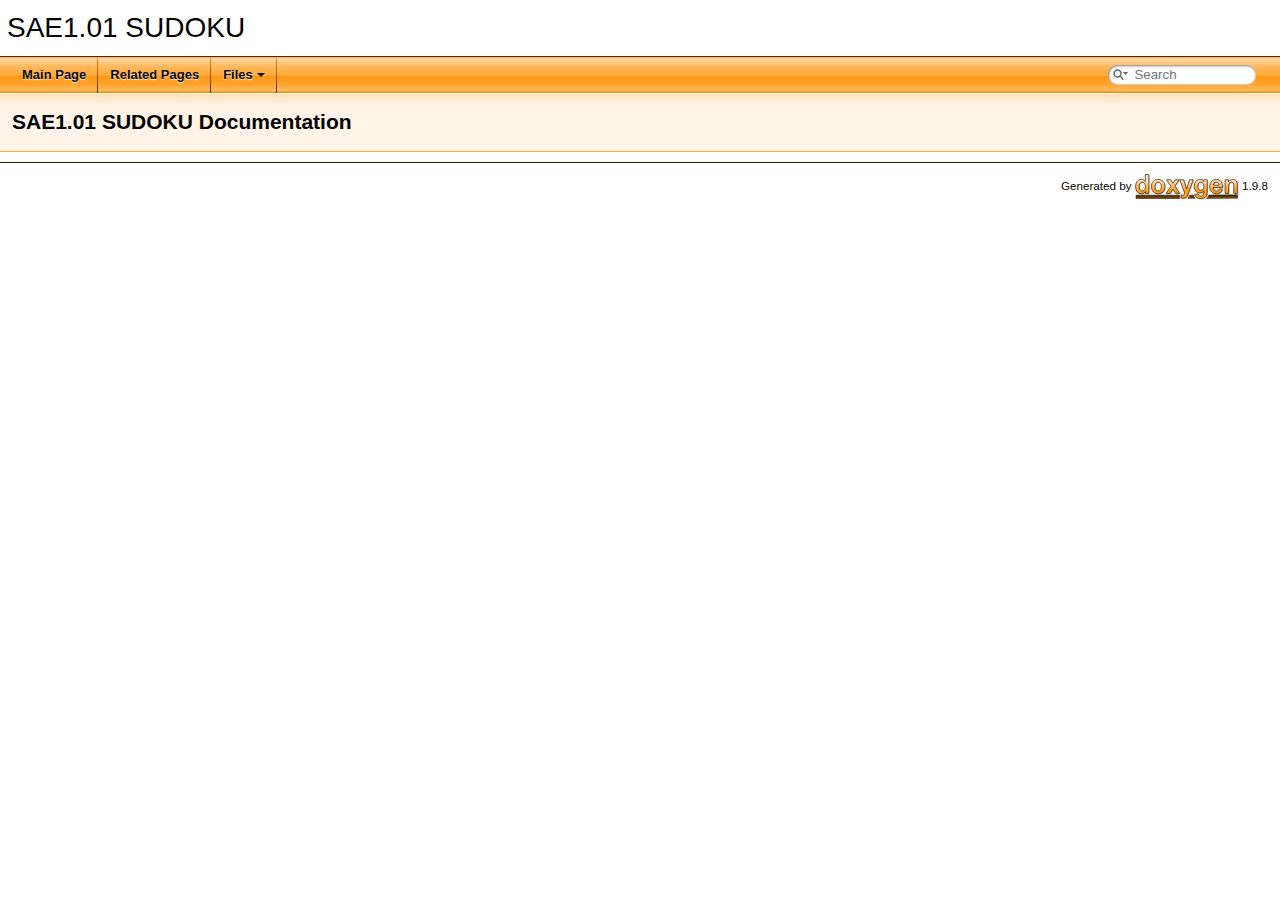
<file: documentation/html/index.html>
<!DOCTYPE html PUBLIC "-//W3C//DTD XHTML 1.0 Transitional//EN" "https://www.w3.org/TR/xhtml1/DTD/xhtml1-transitional.dtd">
<html xmlns="http://www.w3.org/1999/xhtml" lang="en-US">
<head>
<meta http-equiv="Content-Type" content="text/xhtml;charset=UTF-8"/>
<meta http-equiv="X-UA-Compatible" content="IE=11"/>
<meta name="generator" content="Doxygen 1.9.8"/>
<meta name="viewport" content="width=device-width, initial-scale=1"/>
<title>SAE1.01 SUDOKU: Main Page</title>
<link href="tabs.css" rel="stylesheet" type="text/css"/>
<script type="text/javascript" src="jquery.js"></script>
<script type="text/javascript" src="dynsections.js"></script>
<link href="search/search.css" rel="stylesheet" type="text/css"/>
<script type="text/javascript" src="search/searchdata.js"></script>
<script type="text/javascript" src="search/search.js"></script>
<link href="doxygen.css" rel="stylesheet" type="text/css" />
</head>
<body>
<div id="top"><!-- do not remove this div, it is closed by doxygen! -->
<div id="titlearea">
<table cellspacing="0" cellpadding="0">
 <tbody>
 <tr id="projectrow">
  <td id="projectalign">
   <div id="projectname">SAE1.01 SUDOKU
   </div>
  </td>
 </tr>
 </tbody>
</table>
</div>
<!-- end header part -->
<!-- Generated by Doxygen 1.9.8 -->
<script type="text/javascript">
/* @license magnet:?xt=urn:btih:d3d9a9a6595521f9666a5e94cc830dab83b65699&amp;dn=expat.txt MIT */
var searchBox = new SearchBox("searchBox", "search/",'.html');
/* @license-end */
</script>
<script type="text/javascript" src="menudata.js"></script>
<script type="text/javascript" src="menu.js"></script>
<script type="text/javascript">
/* @license magnet:?xt=urn:btih:d3d9a9a6595521f9666a5e94cc830dab83b65699&amp;dn=expat.txt MIT */
$(function() {
  initMenu('',true,false,'search.php','Search');
  $(document).ready(function() { init_search(); });
});
/* @license-end */
</script>
<div id="main-nav"></div>
</div><!-- top -->
<!-- window showing the filter options -->
<div id="MSearchSelectWindow"
     onmouseover="return searchBox.OnSearchSelectShow()"
     onmouseout="return searchBox.OnSearchSelectHide()"
     onkeydown="return searchBox.OnSearchSelectKey(event)">
</div>

<!-- iframe showing the search results (closed by default) -->
<div id="MSearchResultsWindow">
<div id="MSearchResults">
<div class="SRPage">
<div id="SRIndex">
<div id="SRResults"></div>
<div class="SRStatus" id="Loading">Loading...</div>
<div class="SRStatus" id="Searching">Searching...</div>
<div class="SRStatus" id="NoMatches">No Matches</div>
</div>
</div>
</div>
</div>

<div class="header">
  <div class="headertitle"><div class="title">SAE1.01 SUDOKU Documentation</div></div>
</div><!--header-->
<div class="contents">
</div><!-- contents -->
<!-- start footer part -->
<hr class="footer"/><address class="footer"><small>
Generated by&#160;<a href="https://www.doxygen.org/index.html"><img class="footer" src="doxygen.svg" width="104" height="31" alt="doxygen"/></a> 1.9.8
</small></address>
</body>
</html>
</file>
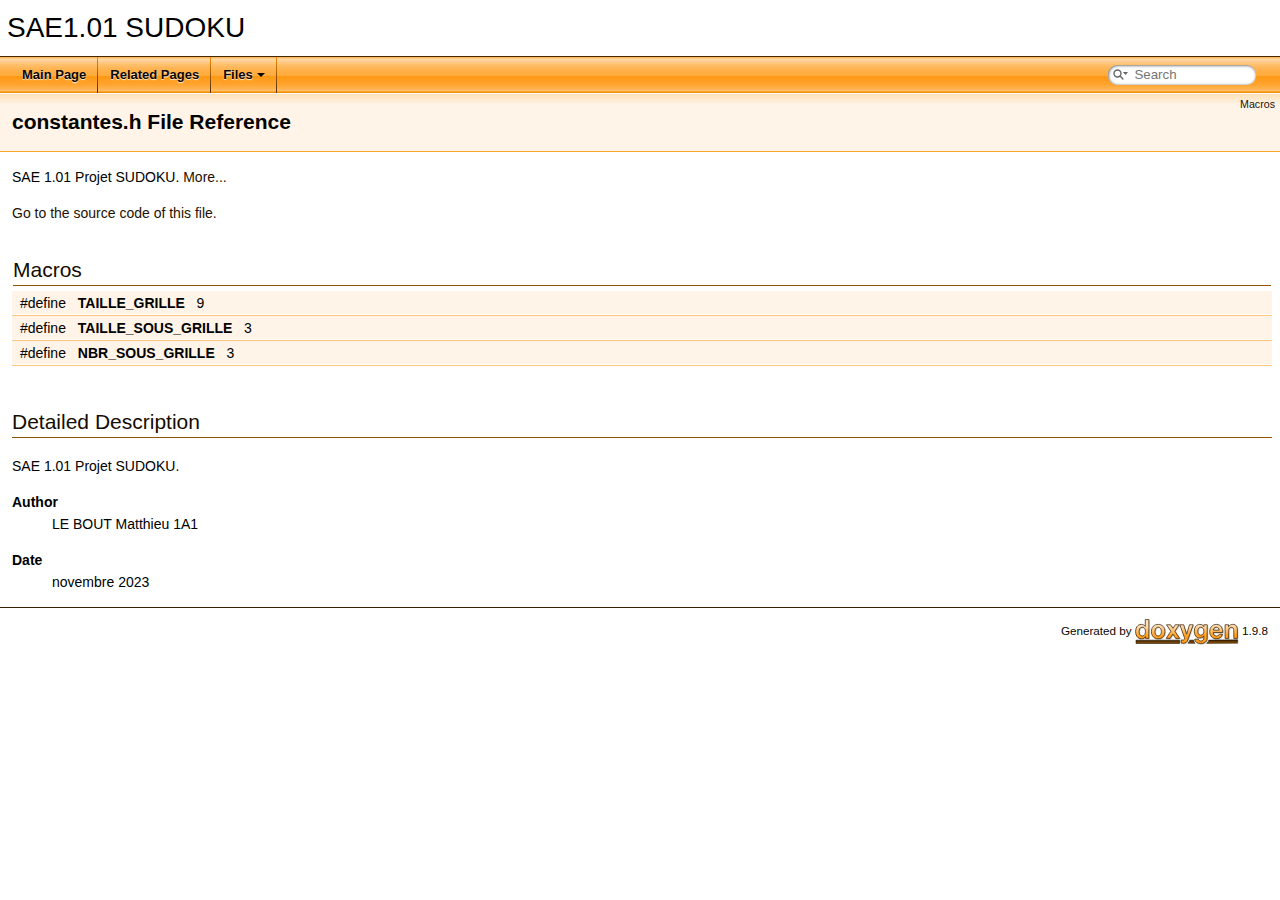
<file: documentation/html/constantes_8h.html>
<!DOCTYPE html PUBLIC "-//W3C//DTD XHTML 1.0 Transitional//EN" "https://www.w3.org/TR/xhtml1/DTD/xhtml1-transitional.dtd">
<html xmlns="http://www.w3.org/1999/xhtml" lang="en-US">
<head>
<meta http-equiv="Content-Type" content="text/xhtml;charset=UTF-8"/>
<meta http-equiv="X-UA-Compatible" content="IE=11"/>
<meta name="generator" content="Doxygen 1.9.8"/>
<meta name="viewport" content="width=device-width, initial-scale=1"/>
<title>SAE1.01 SUDOKU: constantes.h File Reference</title>
<link href="tabs.css" rel="stylesheet" type="text/css"/>
<script type="text/javascript" src="jquery.js"></script>
<script type="text/javascript" src="dynsections.js"></script>
<link href="search/search.css" rel="stylesheet" type="text/css"/>
<script type="text/javascript" src="search/searchdata.js"></script>
<script type="text/javascript" src="search/search.js"></script>
<link href="doxygen.css" rel="stylesheet" type="text/css" />
</head>
<body>
<div id="top"><!-- do not remove this div, it is closed by doxygen! -->
<div id="titlearea">
<table cellspacing="0" cellpadding="0">
 <tbody>
 <tr id="projectrow">
  <td id="projectalign">
   <div id="projectname">SAE1.01 SUDOKU
   </div>
  </td>
 </tr>
 </tbody>
</table>
</div>
<!-- end header part -->
<!-- Generated by Doxygen 1.9.8 -->
<script type="text/javascript">
/* @license magnet:?xt=urn:btih:d3d9a9a6595521f9666a5e94cc830dab83b65699&amp;dn=expat.txt MIT */
var searchBox = new SearchBox("searchBox", "search/",'.html');
/* @license-end */
</script>
<script type="text/javascript" src="menudata.js"></script>
<script type="text/javascript" src="menu.js"></script>
<script type="text/javascript">
/* @license magnet:?xt=urn:btih:d3d9a9a6595521f9666a5e94cc830dab83b65699&amp;dn=expat.txt MIT */
$(function() {
  initMenu('',true,false,'search.php','Search');
  $(document).ready(function() { init_search(); });
});
/* @license-end */
</script>
<div id="main-nav"></div>
<!-- window showing the filter options -->
<div id="MSearchSelectWindow"
     onmouseover="return searchBox.OnSearchSelectShow()"
     onmouseout="return searchBox.OnSearchSelectHide()"
     onkeydown="return searchBox.OnSearchSelectKey(event)">
</div>

<!-- iframe showing the search results (closed by default) -->
<div id="MSearchResultsWindow">
<div id="MSearchResults">
<div class="SRPage">
<div id="SRIndex">
<div id="SRResults"></div>
<div class="SRStatus" id="Loading">Loading...</div>
<div class="SRStatus" id="Searching">Searching...</div>
<div class="SRStatus" id="NoMatches">No Matches</div>
</div>
</div>
</div>
</div>

</div><!-- top -->
<div class="header">
  <div class="summary">
<a href="#define-members">Macros</a>  </div>
  <div class="headertitle"><div class="title">constantes.h File Reference</div></div>
</div><!--header-->
<div class="contents">

<p>SAE 1.01 Projet SUDOKU.  
<a href="#details">More...</a></p>

<p><a href="constantes_8h_source.html">Go to the source code of this file.</a></p>
<table class="memberdecls">
<tr class="heading"><td colspan="2"><h2 class="groupheader"><a id="define-members" name="define-members"></a>
Macros</h2></td></tr>
<tr class="memitem:aca511b64e0c8ce8587b364f625ca7ae6" id="r_aca511b64e0c8ce8587b364f625ca7ae6"><td class="memItemLeft" align="right" valign="top"><a id="aca511b64e0c8ce8587b364f625ca7ae6" name="aca511b64e0c8ce8587b364f625ca7ae6"></a>
#define&#160;</td><td class="memItemRight" valign="bottom"><b>TAILLE_GRILLE</b>&#160;&#160;&#160;9</td></tr>
<tr class="separator:aca511b64e0c8ce8587b364f625ca7ae6"><td class="memSeparator" colspan="2">&#160;</td></tr>
<tr class="memitem:af718cff133223721804162de4963b1af" id="r_af718cff133223721804162de4963b1af"><td class="memItemLeft" align="right" valign="top"><a id="af718cff133223721804162de4963b1af" name="af718cff133223721804162de4963b1af"></a>
#define&#160;</td><td class="memItemRight" valign="bottom"><b>TAILLE_SOUS_GRILLE</b>&#160;&#160;&#160;3</td></tr>
<tr class="separator:af718cff133223721804162de4963b1af"><td class="memSeparator" colspan="2">&#160;</td></tr>
<tr class="memitem:a50cde12be4a5319f77c21db60c8df145" id="r_a50cde12be4a5319f77c21db60c8df145"><td class="memItemLeft" align="right" valign="top"><a id="a50cde12be4a5319f77c21db60c8df145" name="a50cde12be4a5319f77c21db60c8df145"></a>
#define&#160;</td><td class="memItemRight" valign="bottom"><b>NBR_SOUS_GRILLE</b>&#160;&#160;&#160;3</td></tr>
<tr class="separator:a50cde12be4a5319f77c21db60c8df145"><td class="memSeparator" colspan="2">&#160;</td></tr>
</table>
<a name="details" id="details"></a><h2 class="groupheader">Detailed Description</h2>
<div class="textblock"><p>SAE 1.01 Projet SUDOKU. </p>
<dl class="section author"><dt>Author</dt><dd>LE BOUT Matthieu 1A1 </dd></dl>
<dl class="section date"><dt>Date</dt><dd>novembre 2023 </dd></dl>
</div></div><!-- contents -->
<!-- start footer part -->
<hr class="footer"/><address class="footer"><small>
Generated by&#160;<a href="https://www.doxygen.org/index.html"><img class="footer" src="doxygen.svg" width="104" height="31" alt="doxygen"/></a> 1.9.8
</small></address>
</body>
</html>
</file>
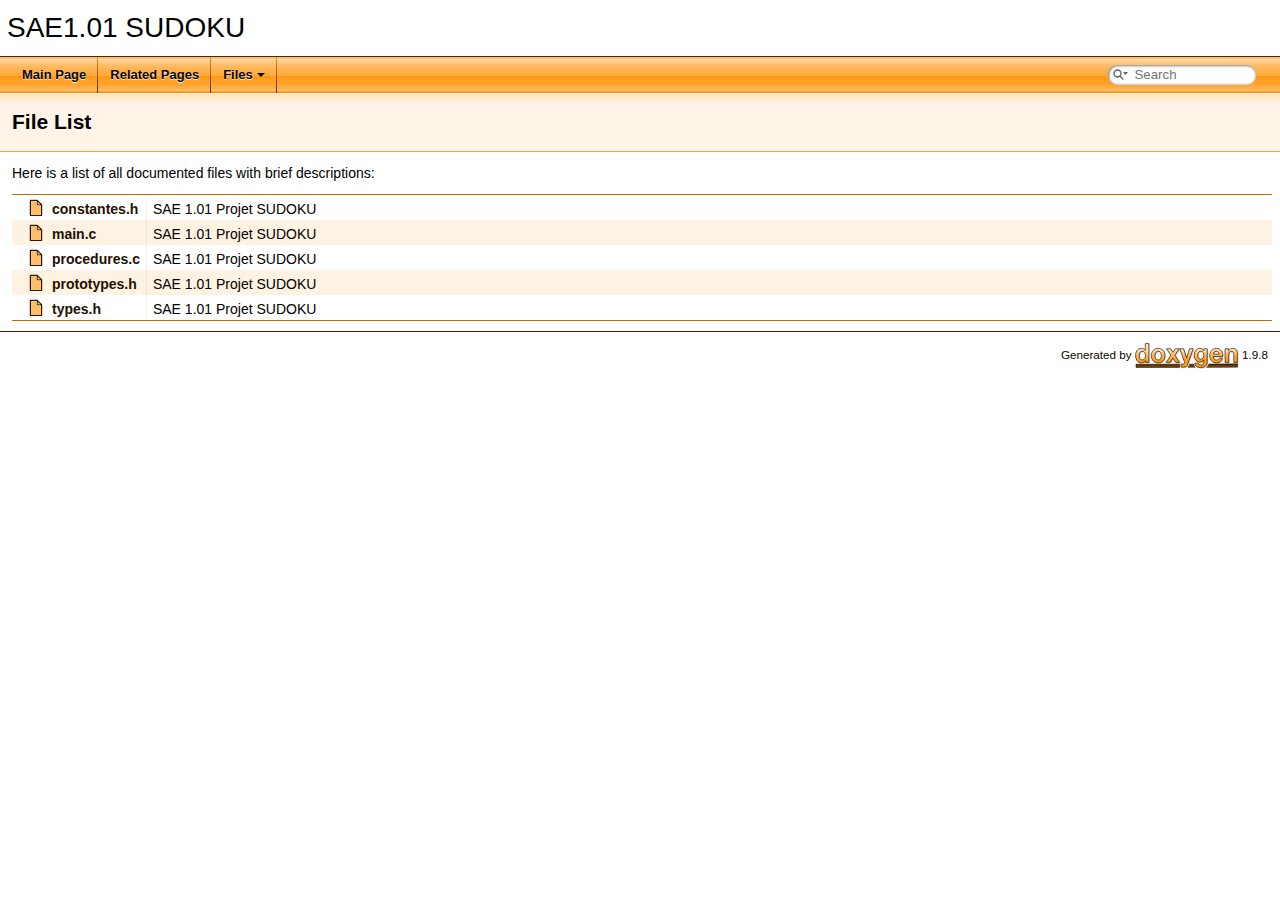
<file: documentation/html/files.html>
<!DOCTYPE html PUBLIC "-//W3C//DTD XHTML 1.0 Transitional//EN" "https://www.w3.org/TR/xhtml1/DTD/xhtml1-transitional.dtd">
<html xmlns="http://www.w3.org/1999/xhtml" lang="en-US">
<head>
<meta http-equiv="Content-Type" content="text/xhtml;charset=UTF-8"/>
<meta http-equiv="X-UA-Compatible" content="IE=11"/>
<meta name="generator" content="Doxygen 1.9.8"/>
<meta name="viewport" content="width=device-width, initial-scale=1"/>
<title>SAE1.01 SUDOKU: File List</title>
<link href="tabs.css" rel="stylesheet" type="text/css"/>
<script type="text/javascript" src="jquery.js"></script>
<script type="text/javascript" src="dynsections.js"></script>
<link href="search/search.css" rel="stylesheet" type="text/css"/>
<script type="text/javascript" src="search/searchdata.js"></script>
<script type="text/javascript" src="search/search.js"></script>
<link href="doxygen.css" rel="stylesheet" type="text/css" />
</head>
<body>
<div id="top"><!-- do not remove this div, it is closed by doxygen! -->
<div id="titlearea">
<table cellspacing="0" cellpadding="0">
 <tbody>
 <tr id="projectrow">
  <td id="projectalign">
   <div id="projectname">SAE1.01 SUDOKU
   </div>
  </td>
 </tr>
 </tbody>
</table>
</div>
<!-- end header part -->
<!-- Generated by Doxygen 1.9.8 -->
<script type="text/javascript">
/* @license magnet:?xt=urn:btih:d3d9a9a6595521f9666a5e94cc830dab83b65699&amp;dn=expat.txt MIT */
var searchBox = new SearchBox("searchBox", "search/",'.html');
/* @license-end */
</script>
<script type="text/javascript" src="menudata.js"></script>
<script type="text/javascript" src="menu.js"></script>
<script type="text/javascript">
/* @license magnet:?xt=urn:btih:d3d9a9a6595521f9666a5e94cc830dab83b65699&amp;dn=expat.txt MIT */
$(function() {
  initMenu('',true,false,'search.php','Search');
  $(document).ready(function() { init_search(); });
});
/* @license-end */
</script>
<div id="main-nav"></div>
</div><!-- top -->
<!-- window showing the filter options -->
<div id="MSearchSelectWindow"
     onmouseover="return searchBox.OnSearchSelectShow()"
     onmouseout="return searchBox.OnSearchSelectHide()"
     onkeydown="return searchBox.OnSearchSelectKey(event)">
</div>

<!-- iframe showing the search results (closed by default) -->
<div id="MSearchResultsWindow">
<div id="MSearchResults">
<div class="SRPage">
<div id="SRIndex">
<div id="SRResults"></div>
<div class="SRStatus" id="Loading">Loading...</div>
<div class="SRStatus" id="Searching">Searching...</div>
<div class="SRStatus" id="NoMatches">No Matches</div>
</div>
</div>
</div>
</div>

<div class="header">
  <div class="headertitle"><div class="title">File List</div></div>
</div><!--header-->
<div class="contents">
<div class="textblock">Here is a list of all documented files with brief descriptions:</div><div class="directory">
<table class="directory">
<tr id="row_0_" class="even"><td class="entry"><span style="width:16px;display:inline-block;">&#160;</span><a href="constantes_8h_source.html"><span class="icondoc"></span></a><a class="el" href="constantes_8h.html" target="_self">constantes.h</a></td><td class="desc">SAE 1.01 Projet SUDOKU </td></tr>
<tr id="row_1_" class="odd"><td class="entry"><span style="width:16px;display:inline-block;">&#160;</span><span class="icondoc"></span><a class="el" href="main_8c.html" target="_self">main.c</a></td><td class="desc">SAE 1.01 Projet SUDOKU </td></tr>
<tr id="row_2_" class="even"><td class="entry"><span style="width:16px;display:inline-block;">&#160;</span><span class="icondoc"></span><a class="el" href="procedures_8c.html" target="_self">procedures.c</a></td><td class="desc">SAE 1.01 Projet SUDOKU </td></tr>
<tr id="row_3_" class="odd"><td class="entry"><span style="width:16px;display:inline-block;">&#160;</span><a href="prototypes_8h_source.html"><span class="icondoc"></span></a><a class="el" href="prototypes_8h.html" target="_self">prototypes.h</a></td><td class="desc">SAE 1.01 Projet SUDOKU </td></tr>
<tr id="row_4_" class="even"><td class="entry"><span style="width:16px;display:inline-block;">&#160;</span><a href="types_8h_source.html"><span class="icondoc"></span></a><a class="el" href="types_8h.html" target="_self">types.h</a></td><td class="desc">SAE 1.01 Projet SUDOKU </td></tr>
</table>
</div><!-- directory -->
</div><!-- contents -->
<!-- start footer part -->
<hr class="footer"/><address class="footer"><small>
Generated by&#160;<a href="https://www.doxygen.org/index.html"><img class="footer" src="doxygen.svg" width="104" height="31" alt="doxygen"/></a> 1.9.8
</small></address>
</body>
</html>
</file>
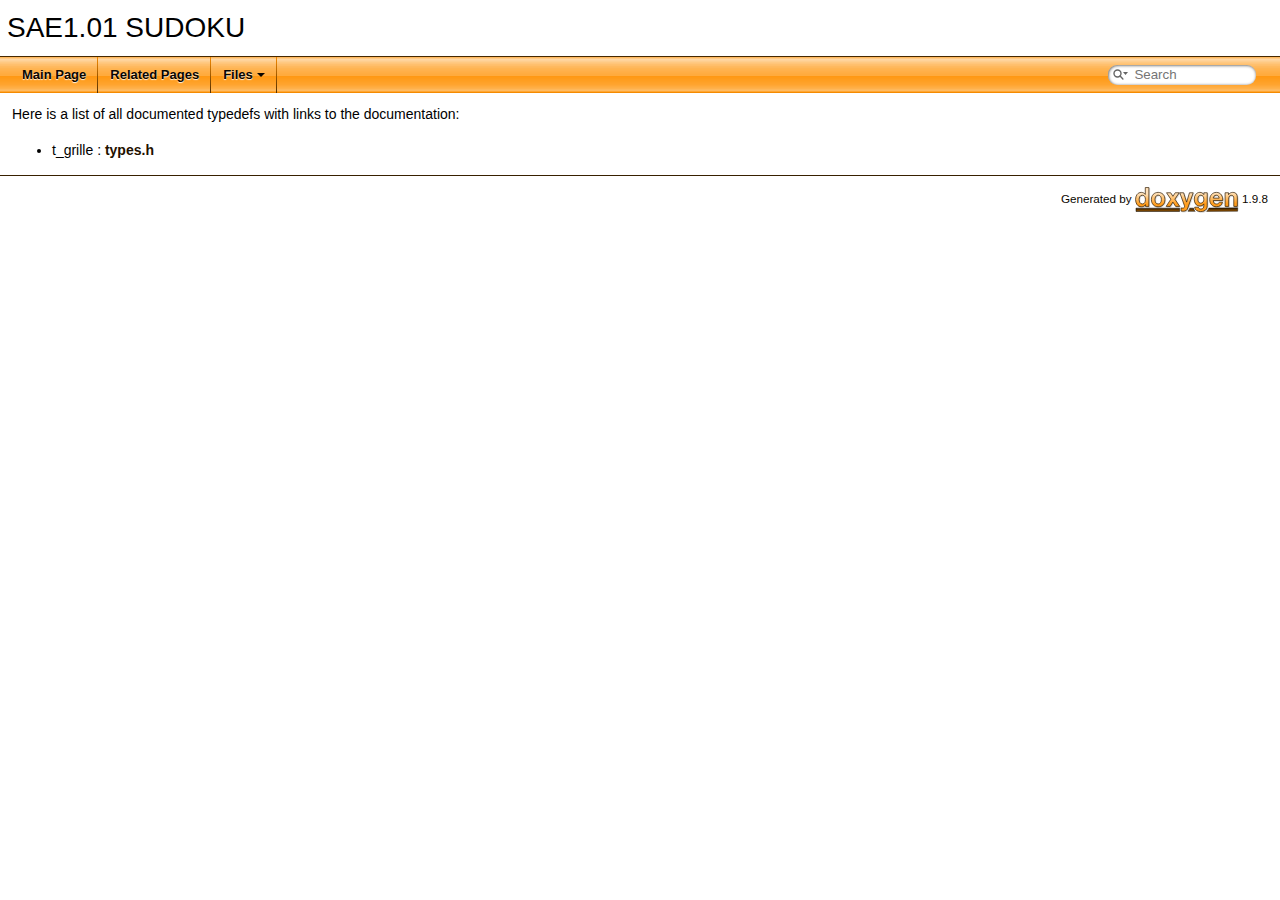
<file: documentation/html/globals_type.html>
<!DOCTYPE html PUBLIC "-//W3C//DTD XHTML 1.0 Transitional//EN" "https://www.w3.org/TR/xhtml1/DTD/xhtml1-transitional.dtd">
<html xmlns="http://www.w3.org/1999/xhtml" lang="en-US">
<head>
<meta http-equiv="Content-Type" content="text/xhtml;charset=UTF-8"/>
<meta http-equiv="X-UA-Compatible" content="IE=11"/>
<meta name="generator" content="Doxygen 1.9.8"/>
<meta name="viewport" content="width=device-width, initial-scale=1"/>
<title>SAE1.01 SUDOKU: Globals</title>
<link href="tabs.css" rel="stylesheet" type="text/css"/>
<script type="text/javascript" src="jquery.js"></script>
<script type="text/javascript" src="dynsections.js"></script>
<link href="search/search.css" rel="stylesheet" type="text/css"/>
<script type="text/javascript" src="search/searchdata.js"></script>
<script type="text/javascript" src="search/search.js"></script>
<link href="doxygen.css" rel="stylesheet" type="text/css" />
</head>
<body>
<div id="top"><!-- do not remove this div, it is closed by doxygen! -->
<div id="titlearea">
<table cellspacing="0" cellpadding="0">
 <tbody>
 <tr id="projectrow">
  <td id="projectalign">
   <div id="projectname">SAE1.01 SUDOKU
   </div>
  </td>
 </tr>
 </tbody>
</table>
</div>
<!-- end header part -->
<!-- Generated by Doxygen 1.9.8 -->
<script type="text/javascript">
/* @license magnet:?xt=urn:btih:d3d9a9a6595521f9666a5e94cc830dab83b65699&amp;dn=expat.txt MIT */
var searchBox = new SearchBox("searchBox", "search/",'.html');
/* @license-end */
</script>
<script type="text/javascript" src="menudata.js"></script>
<script type="text/javascript" src="menu.js"></script>
<script type="text/javascript">
/* @license magnet:?xt=urn:btih:d3d9a9a6595521f9666a5e94cc830dab83b65699&amp;dn=expat.txt MIT */
$(function() {
  initMenu('',true,false,'search.php','Search');
  $(document).ready(function() { init_search(); });
});
/* @license-end */
</script>
<div id="main-nav"></div>
</div><!-- top -->
<!-- window showing the filter options -->
<div id="MSearchSelectWindow"
     onmouseover="return searchBox.OnSearchSelectShow()"
     onmouseout="return searchBox.OnSearchSelectHide()"
     onkeydown="return searchBox.OnSearchSelectKey(event)">
</div>

<!-- iframe showing the search results (closed by default) -->
<div id="MSearchResultsWindow">
<div id="MSearchResults">
<div class="SRPage">
<div id="SRIndex">
<div id="SRResults"></div>
<div class="SRStatus" id="Loading">Loading...</div>
<div class="SRStatus" id="Searching">Searching...</div>
<div class="SRStatus" id="NoMatches">No Matches</div>
</div>
</div>
</div>
</div>

<div class="contents">
<div class="textblock">Here is a list of all documented typedefs with links to the documentation:</div><ul>
<li>t_grille&#160;:&#160;<a class="el" href="types_8h.html#add1a4992c30ce0cebedbe96d8a35194e">types.h</a></li>
</ul>
</div><!-- contents -->
<!-- start footer part -->
<hr class="footer"/><address class="footer"><small>
Generated by&#160;<a href="https://www.doxygen.org/index.html"><img class="footer" src="doxygen.svg" width="104" height="31" alt="doxygen"/></a> 1.9.8
</small></address>
</body>
</html>
</file>
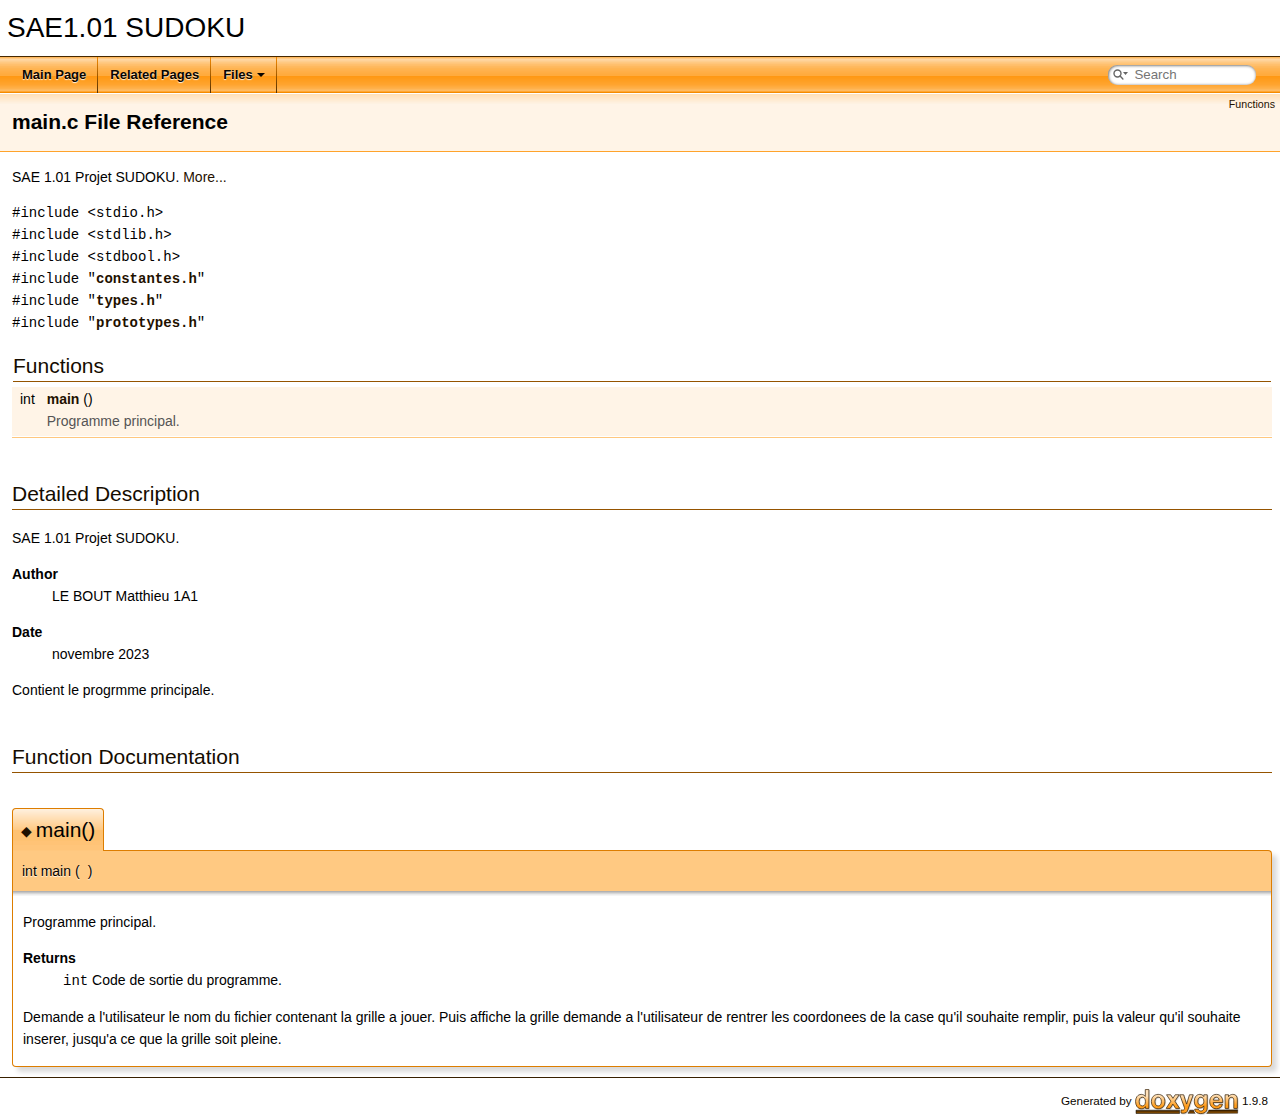
<file: documentation/html/main_8c.html>
<!DOCTYPE html PUBLIC "-//W3C//DTD XHTML 1.0 Transitional//EN" "https://www.w3.org/TR/xhtml1/DTD/xhtml1-transitional.dtd">
<html xmlns="http://www.w3.org/1999/xhtml" lang="en-US">
<head>
<meta http-equiv="Content-Type" content="text/xhtml;charset=UTF-8"/>
<meta http-equiv="X-UA-Compatible" content="IE=11"/>
<meta name="generator" content="Doxygen 1.9.8"/>
<meta name="viewport" content="width=device-width, initial-scale=1"/>
<title>SAE1.01 SUDOKU: main.c File Reference</title>
<link href="tabs.css" rel="stylesheet" type="text/css"/>
<script type="text/javascript" src="jquery.js"></script>
<script type="text/javascript" src="dynsections.js"></script>
<link href="search/search.css" rel="stylesheet" type="text/css"/>
<script type="text/javascript" src="search/searchdata.js"></script>
<script type="text/javascript" src="search/search.js"></script>
<link href="doxygen.css" rel="stylesheet" type="text/css" />
</head>
<body>
<div id="top"><!-- do not remove this div, it is closed by doxygen! -->
<div id="titlearea">
<table cellspacing="0" cellpadding="0">
 <tbody>
 <tr id="projectrow">
  <td id="projectalign">
   <div id="projectname">SAE1.01 SUDOKU
   </div>
  </td>
 </tr>
 </tbody>
</table>
</div>
<!-- end header part -->
<!-- Generated by Doxygen 1.9.8 -->
<script type="text/javascript">
/* @license magnet:?xt=urn:btih:d3d9a9a6595521f9666a5e94cc830dab83b65699&amp;dn=expat.txt MIT */
var searchBox = new SearchBox("searchBox", "search/",'.html');
/* @license-end */
</script>
<script type="text/javascript" src="menudata.js"></script>
<script type="text/javascript" src="menu.js"></script>
<script type="text/javascript">
/* @license magnet:?xt=urn:btih:d3d9a9a6595521f9666a5e94cc830dab83b65699&amp;dn=expat.txt MIT */
$(function() {
  initMenu('',true,false,'search.php','Search');
  $(document).ready(function() { init_search(); });
});
/* @license-end */
</script>
<div id="main-nav"></div>
<!-- window showing the filter options -->
<div id="MSearchSelectWindow"
     onmouseover="return searchBox.OnSearchSelectShow()"
     onmouseout="return searchBox.OnSearchSelectHide()"
     onkeydown="return searchBox.OnSearchSelectKey(event)">
</div>

<!-- iframe showing the search results (closed by default) -->
<div id="MSearchResultsWindow">
<div id="MSearchResults">
<div class="SRPage">
<div id="SRIndex">
<div id="SRResults"></div>
<div class="SRStatus" id="Loading">Loading...</div>
<div class="SRStatus" id="Searching">Searching...</div>
<div class="SRStatus" id="NoMatches">No Matches</div>
</div>
</div>
</div>
</div>

</div><!-- top -->
<div class="header">
  <div class="summary">
<a href="#func-members">Functions</a>  </div>
  <div class="headertitle"><div class="title">main.c File Reference</div></div>
</div><!--header-->
<div class="contents">

<p>SAE 1.01 Projet SUDOKU.  
<a href="#details">More...</a></p>
<div class="textblock"><code>#include &lt;stdio.h&gt;</code><br />
<code>#include &lt;stdlib.h&gt;</code><br />
<code>#include &lt;stdbool.h&gt;</code><br />
<code>#include &quot;<a class="el" href="constantes_8h_source.html">constantes.h</a>&quot;</code><br />
<code>#include &quot;<a class="el" href="types_8h_source.html">types.h</a>&quot;</code><br />
<code>#include &quot;<a class="el" href="prototypes_8h_source.html">prototypes.h</a>&quot;</code><br />
</div><table class="memberdecls">
<tr class="heading"><td colspan="2"><h2 class="groupheader"><a id="func-members" name="func-members"></a>
Functions</h2></td></tr>
<tr class="memitem:ae66f6b31b5ad750f1fe042a706a4e3d4" id="r_ae66f6b31b5ad750f1fe042a706a4e3d4"><td class="memItemLeft" align="right" valign="top">int&#160;</td><td class="memItemRight" valign="bottom"><a class="el" href="main_8c.html#ae66f6b31b5ad750f1fe042a706a4e3d4">main</a> ()</td></tr>
<tr class="memdesc:ae66f6b31b5ad750f1fe042a706a4e3d4"><td class="mdescLeft">&#160;</td><td class="mdescRight">Programme principal.  <br /></td></tr>
<tr class="separator:ae66f6b31b5ad750f1fe042a706a4e3d4"><td class="memSeparator" colspan="2">&#160;</td></tr>
</table>
<a name="details" id="details"></a><h2 class="groupheader">Detailed Description</h2>
<div class="textblock"><p>SAE 1.01 Projet SUDOKU. </p>
<dl class="section author"><dt>Author</dt><dd>LE BOUT Matthieu 1A1 </dd></dl>
<dl class="section date"><dt>Date</dt><dd>novembre 2023</dd></dl>
<p>Contient le progrmme principale. </p>
</div><h2 class="groupheader">Function Documentation</h2>
<a id="ae66f6b31b5ad750f1fe042a706a4e3d4" name="ae66f6b31b5ad750f1fe042a706a4e3d4"></a>
<h2 class="memtitle"><span class="permalink"><a href="#ae66f6b31b5ad750f1fe042a706a4e3d4">&#9670;&#160;</a></span>main()</h2>

<div class="memitem">
<div class="memproto">
      <table class="memname">
        <tr>
          <td class="memname">int main </td>
          <td>(</td>
          <td class="paramname"></td><td>)</td>
          <td></td>
        </tr>
      </table>
</div><div class="memdoc">

<p>Programme principal. </p>
<dl class="section return"><dt>Returns</dt><dd><code>int</code> Code de sortie du programme.</dd></dl>
<p>Demande a l'utilisateur le nom du fichier contenant la grille a jouer. Puis affiche la grille demande a l'utilisateur de rentrer les coordonees de la case qu'il souhaite remplir, puis la valeur qu'il souhaite inserer, jusqu'a ce que la grille soit pleine. </p>

</div>
</div>
</div><!-- contents -->
<!-- start footer part -->
<hr class="footer"/><address class="footer"><small>
Generated by&#160;<a href="https://www.doxygen.org/index.html"><img class="footer" src="doxygen.svg" width="104" height="31" alt="doxygen"/></a> 1.9.8
</small></address>
</body>
</html>
</file>
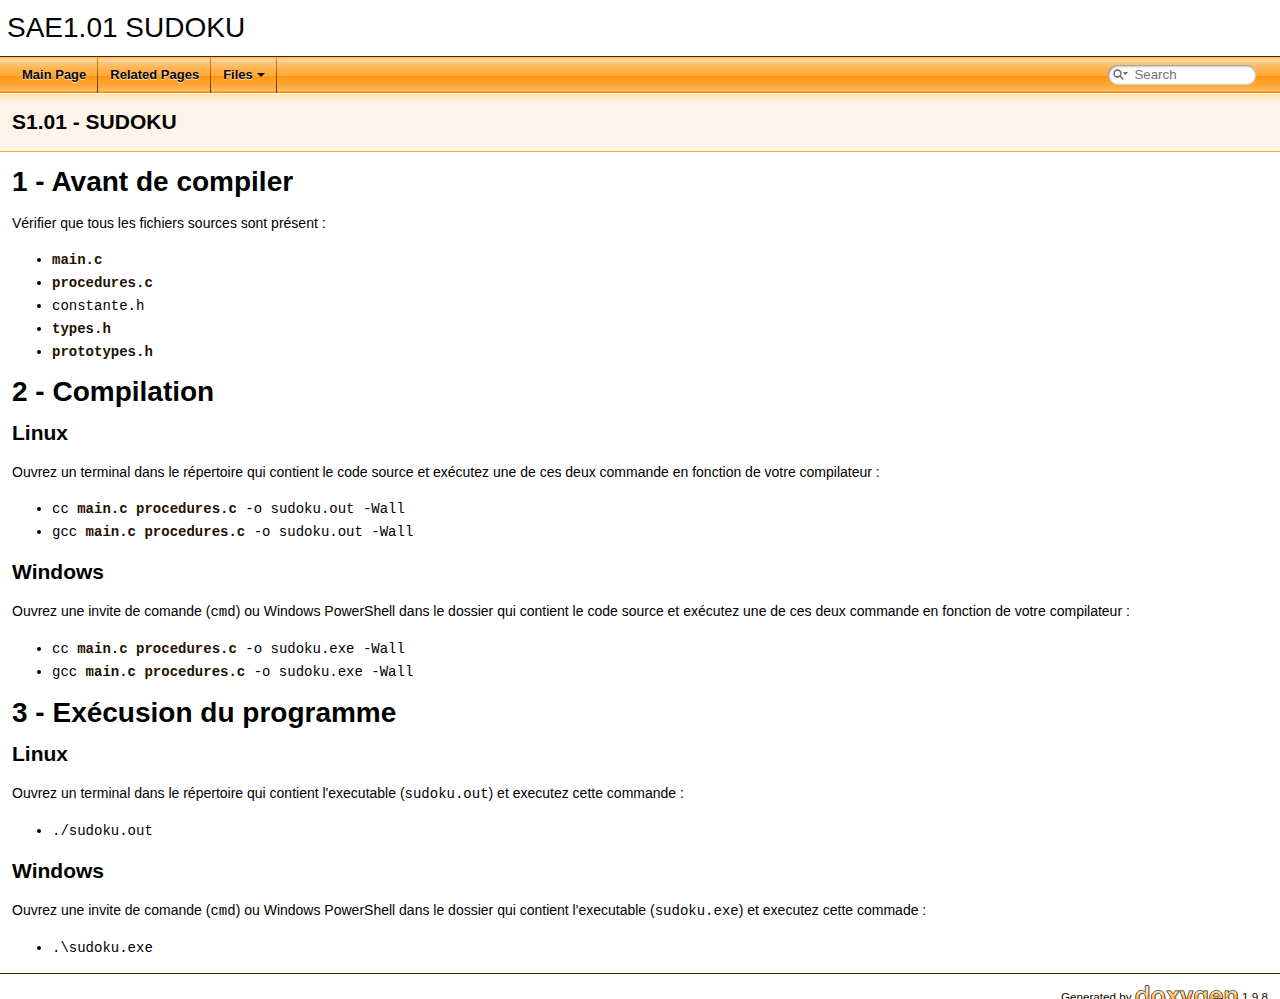
<file: documentation/html/md__r_e_a_d_m_e.html>
<!DOCTYPE html PUBLIC "-//W3C//DTD XHTML 1.0 Transitional//EN" "https://www.w3.org/TR/xhtml1/DTD/xhtml1-transitional.dtd">
<html xmlns="http://www.w3.org/1999/xhtml" lang="en-US">
<head>
<meta http-equiv="Content-Type" content="text/xhtml;charset=UTF-8"/>
<meta http-equiv="X-UA-Compatible" content="IE=11"/>
<meta name="generator" content="Doxygen 1.9.8"/>
<meta name="viewport" content="width=device-width, initial-scale=1"/>
<title>SAE1.01 SUDOKU: S1.01 - SUDOKU</title>
<link href="tabs.css" rel="stylesheet" type="text/css"/>
<script type="text/javascript" src="jquery.js"></script>
<script type="text/javascript" src="dynsections.js"></script>
<link href="search/search.css" rel="stylesheet" type="text/css"/>
<script type="text/javascript" src="search/searchdata.js"></script>
<script type="text/javascript" src="search/search.js"></script>
<link href="doxygen.css" rel="stylesheet" type="text/css" />
</head>
<body>
<div id="top"><!-- do not remove this div, it is closed by doxygen! -->
<div id="titlearea">
<table cellspacing="0" cellpadding="0">
 <tbody>
 <tr id="projectrow">
  <td id="projectalign">
   <div id="projectname">SAE1.01 SUDOKU
   </div>
  </td>
 </tr>
 </tbody>
</table>
</div>
<!-- end header part -->
<!-- Generated by Doxygen 1.9.8 -->
<script type="text/javascript">
/* @license magnet:?xt=urn:btih:d3d9a9a6595521f9666a5e94cc830dab83b65699&amp;dn=expat.txt MIT */
var searchBox = new SearchBox("searchBox", "search/",'.html');
/* @license-end */
</script>
<script type="text/javascript" src="menudata.js"></script>
<script type="text/javascript" src="menu.js"></script>
<script type="text/javascript">
/* @license magnet:?xt=urn:btih:d3d9a9a6595521f9666a5e94cc830dab83b65699&amp;dn=expat.txt MIT */
$(function() {
  initMenu('',true,false,'search.php','Search');
  $(document).ready(function() { init_search(); });
});
/* @license-end */
</script>
<div id="main-nav"></div>
<!-- window showing the filter options -->
<div id="MSearchSelectWindow"
     onmouseover="return searchBox.OnSearchSelectShow()"
     onmouseout="return searchBox.OnSearchSelectHide()"
     onkeydown="return searchBox.OnSearchSelectKey(event)">
</div>

<!-- iframe showing the search results (closed by default) -->
<div id="MSearchResultsWindow">
<div id="MSearchResults">
<div class="SRPage">
<div id="SRIndex">
<div id="SRResults"></div>
<div class="SRStatus" id="Loading">Loading...</div>
<div class="SRStatus" id="Searching">Searching...</div>
<div class="SRStatus" id="NoMatches">No Matches</div>
</div>
</div>
</div>
</div>

</div><!-- top -->
<div><div class="header">
  <div class="headertitle"><div class="title">S1.01 - SUDOKU</div></div>
</div><!--header-->
<div class="contents">
<div class="textblock"><p><a class="anchor" id="autotoc_md0"></a> </p>
<h1><a class="anchor" id="autotoc_md1"></a>
1 - Avant de compiler</h1>
<p>Vérifier que tous les fichiers sources sont présent :</p><ul>
<li><code><a class="el" href="main_8c.html" title="SAE 1.01 Projet SUDOKU.">main.c</a></code></li>
<li><code><a class="el" href="procedures_8c.html" title="SAE 1.01 Projet SUDOKU.">procedures.c</a></code></li>
<li><code>constante.h</code></li>
<li><code><a class="el" href="types_8h.html" title="SAE 1.01 Projet SUDOKU.">types.h</a></code></li>
<li><code><a class="el" href="prototypes_8h.html" title="SAE 1.01 Projet SUDOKU.">prototypes.h</a></code></li>
</ul>
<h1><a class="anchor" id="autotoc_md2"></a>
2 - Compilation</h1>
<h2><a class="anchor" id="autotoc_md3"></a>
Linux</h2>
<p>Ouvrez un terminal dans le répertoire qui contient le code source et exécutez une de ces deux commande en fonction de votre compilateur :</p><ul>
<li><code>cc <a class="el" href="main_8c.html" title="SAE 1.01 Projet SUDOKU.">main.c</a> <a class="el" href="procedures_8c.html" title="SAE 1.01 Projet SUDOKU.">procedures.c</a> -o sudoku.out -Wall</code></li>
<li><code>gcc <a class="el" href="main_8c.html" title="SAE 1.01 Projet SUDOKU.">main.c</a> <a class="el" href="procedures_8c.html" title="SAE 1.01 Projet SUDOKU.">procedures.c</a> -o sudoku.out -Wall</code></li>
</ul>
<h2><a class="anchor" id="autotoc_md4"></a>
Windows</h2>
<p>Ouvrez une invite de comande (<code>cmd</code>) ou Windows PowerShell dans le dossier qui contient le code source et exécutez une de ces deux commande en fonction de votre compilateur :</p><ul>
<li><code>cc <a class="el" href="main_8c.html" title="SAE 1.01 Projet SUDOKU.">main.c</a> <a class="el" href="procedures_8c.html" title="SAE 1.01 Projet SUDOKU.">procedures.c</a> -o sudoku.exe -Wall</code></li>
<li><code>gcc <a class="el" href="main_8c.html" title="SAE 1.01 Projet SUDOKU.">main.c</a> <a class="el" href="procedures_8c.html" title="SAE 1.01 Projet SUDOKU.">procedures.c</a> -o sudoku.exe -Wall</code></li>
</ul>
<h1><a class="anchor" id="autotoc_md5"></a>
3 - Exécusion du programme</h1>
<h2><a class="anchor" id="autotoc_md6"></a>
Linux</h2>
<p>Ouvrez un terminal dans le répertoire qui contient l'executable (<code>sudoku.out</code>) et executez cette commande :</p><ul>
<li><code>./sudoku.out</code></li>
</ul>
<h2><a class="anchor" id="autotoc_md7"></a>
Windows</h2>
<p>Ouvrez une invite de comande (<code>cmd</code>) ou Windows PowerShell dans le dossier qui contient l'executable (<code>sudoku.exe</code>) et executez cette commade :</p><ul>
<li><code>.\sudoku.exe</code> </li>
</ul>
</div></div><!-- contents -->
</div><!-- PageDoc -->
<!-- start footer part -->
<hr class="footer"/><address class="footer"><small>
Generated by&#160;<a href="https://www.doxygen.org/index.html"><img class="footer" src="doxygen.svg" width="104" height="31" alt="doxygen"/></a> 1.9.8
</small></address>
</body>
</html>
</file>
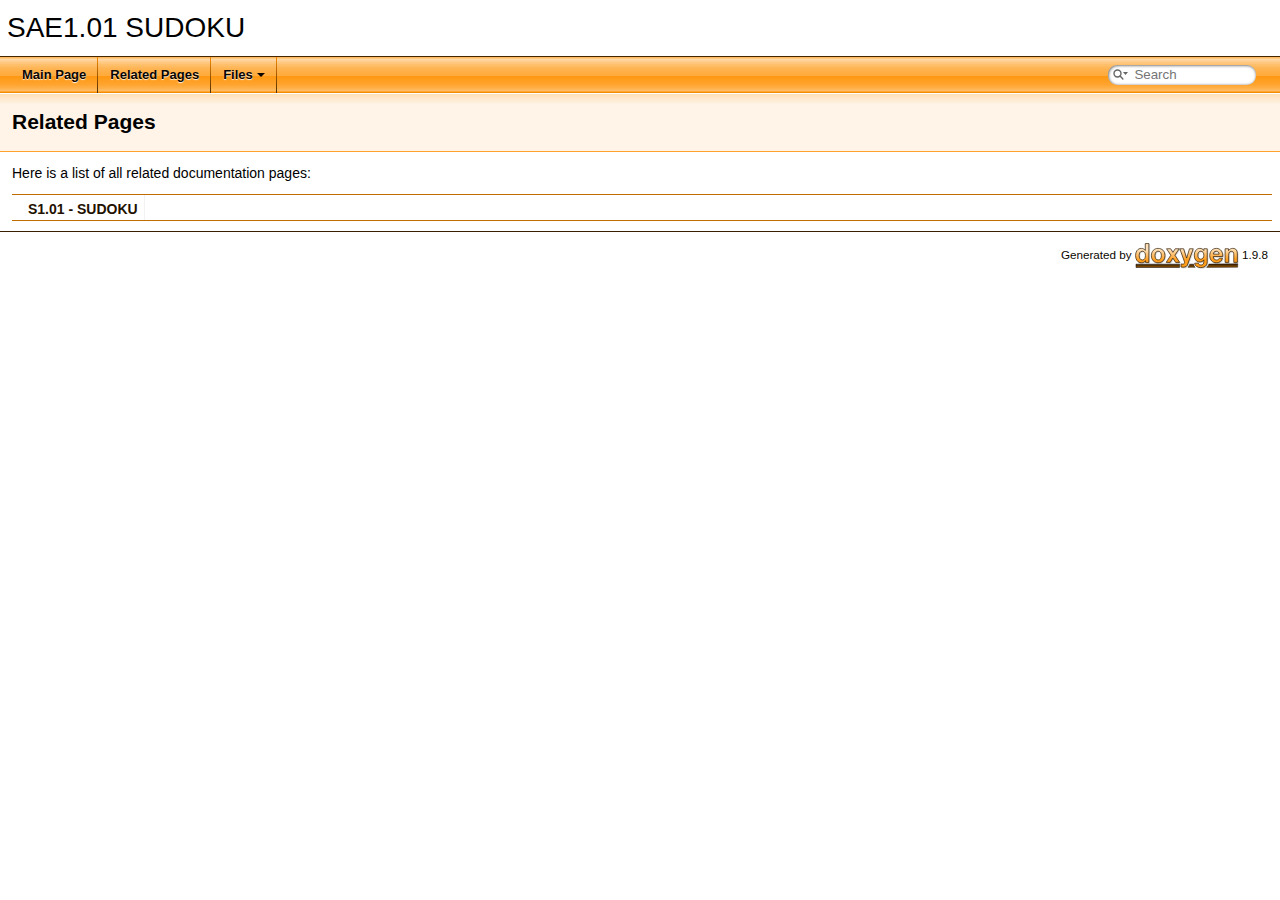
<file: documentation/html/pages.html>
<!DOCTYPE html PUBLIC "-//W3C//DTD XHTML 1.0 Transitional//EN" "https://www.w3.org/TR/xhtml1/DTD/xhtml1-transitional.dtd">
<html xmlns="http://www.w3.org/1999/xhtml" lang="en-US">
<head>
<meta http-equiv="Content-Type" content="text/xhtml;charset=UTF-8"/>
<meta http-equiv="X-UA-Compatible" content="IE=11"/>
<meta name="generator" content="Doxygen 1.9.8"/>
<meta name="viewport" content="width=device-width, initial-scale=1"/>
<title>SAE1.01 SUDOKU: Related Pages</title>
<link href="tabs.css" rel="stylesheet" type="text/css"/>
<script type="text/javascript" src="jquery.js"></script>
<script type="text/javascript" src="dynsections.js"></script>
<link href="search/search.css" rel="stylesheet" type="text/css"/>
<script type="text/javascript" src="search/searchdata.js"></script>
<script type="text/javascript" src="search/search.js"></script>
<link href="doxygen.css" rel="stylesheet" type="text/css" />
</head>
<body>
<div id="top"><!-- do not remove this div, it is closed by doxygen! -->
<div id="titlearea">
<table cellspacing="0" cellpadding="0">
 <tbody>
 <tr id="projectrow">
  <td id="projectalign">
   <div id="projectname">SAE1.01 SUDOKU
   </div>
  </td>
 </tr>
 </tbody>
</table>
</div>
<!-- end header part -->
<!-- Generated by Doxygen 1.9.8 -->
<script type="text/javascript">
/* @license magnet:?xt=urn:btih:d3d9a9a6595521f9666a5e94cc830dab83b65699&amp;dn=expat.txt MIT */
var searchBox = new SearchBox("searchBox", "search/",'.html');
/* @license-end */
</script>
<script type="text/javascript" src="menudata.js"></script>
<script type="text/javascript" src="menu.js"></script>
<script type="text/javascript">
/* @license magnet:?xt=urn:btih:d3d9a9a6595521f9666a5e94cc830dab83b65699&amp;dn=expat.txt MIT */
$(function() {
  initMenu('',true,false,'search.php','Search');
  $(document).ready(function() { init_search(); });
});
/* @license-end */
</script>
<div id="main-nav"></div>
</div><!-- top -->
<!-- window showing the filter options -->
<div id="MSearchSelectWindow"
     onmouseover="return searchBox.OnSearchSelectShow()"
     onmouseout="return searchBox.OnSearchSelectHide()"
     onkeydown="return searchBox.OnSearchSelectKey(event)">
</div>

<!-- iframe showing the search results (closed by default) -->
<div id="MSearchResultsWindow">
<div id="MSearchResults">
<div class="SRPage">
<div id="SRIndex">
<div id="SRResults"></div>
<div class="SRStatus" id="Loading">Loading...</div>
<div class="SRStatus" id="Searching">Searching...</div>
<div class="SRStatus" id="NoMatches">No Matches</div>
</div>
</div>
</div>
</div>

<div class="header">
  <div class="headertitle"><div class="title">Related Pages</div></div>
</div><!--header-->
<div class="contents">
<div class="textblock">Here is a list of all related documentation pages:</div><div class="directory">
<table class="directory">
<tr id="row_0_" class="even"><td class="entry"><span style="width:16px;display:inline-block;">&#160;</span><a class="el" href="md__r_e_a_d_m_e.html" target="_self">S1.01 - SUDOKU</a></td><td class="desc"></td></tr>
</table>
</div><!-- directory -->
</div><!-- contents -->
<!-- start footer part -->
<hr class="footer"/><address class="footer"><small>
Generated by&#160;<a href="https://www.doxygen.org/index.html"><img class="footer" src="doxygen.svg" width="104" height="31" alt="doxygen"/></a> 1.9.8
</small></address>
</body>
</html>
</file>
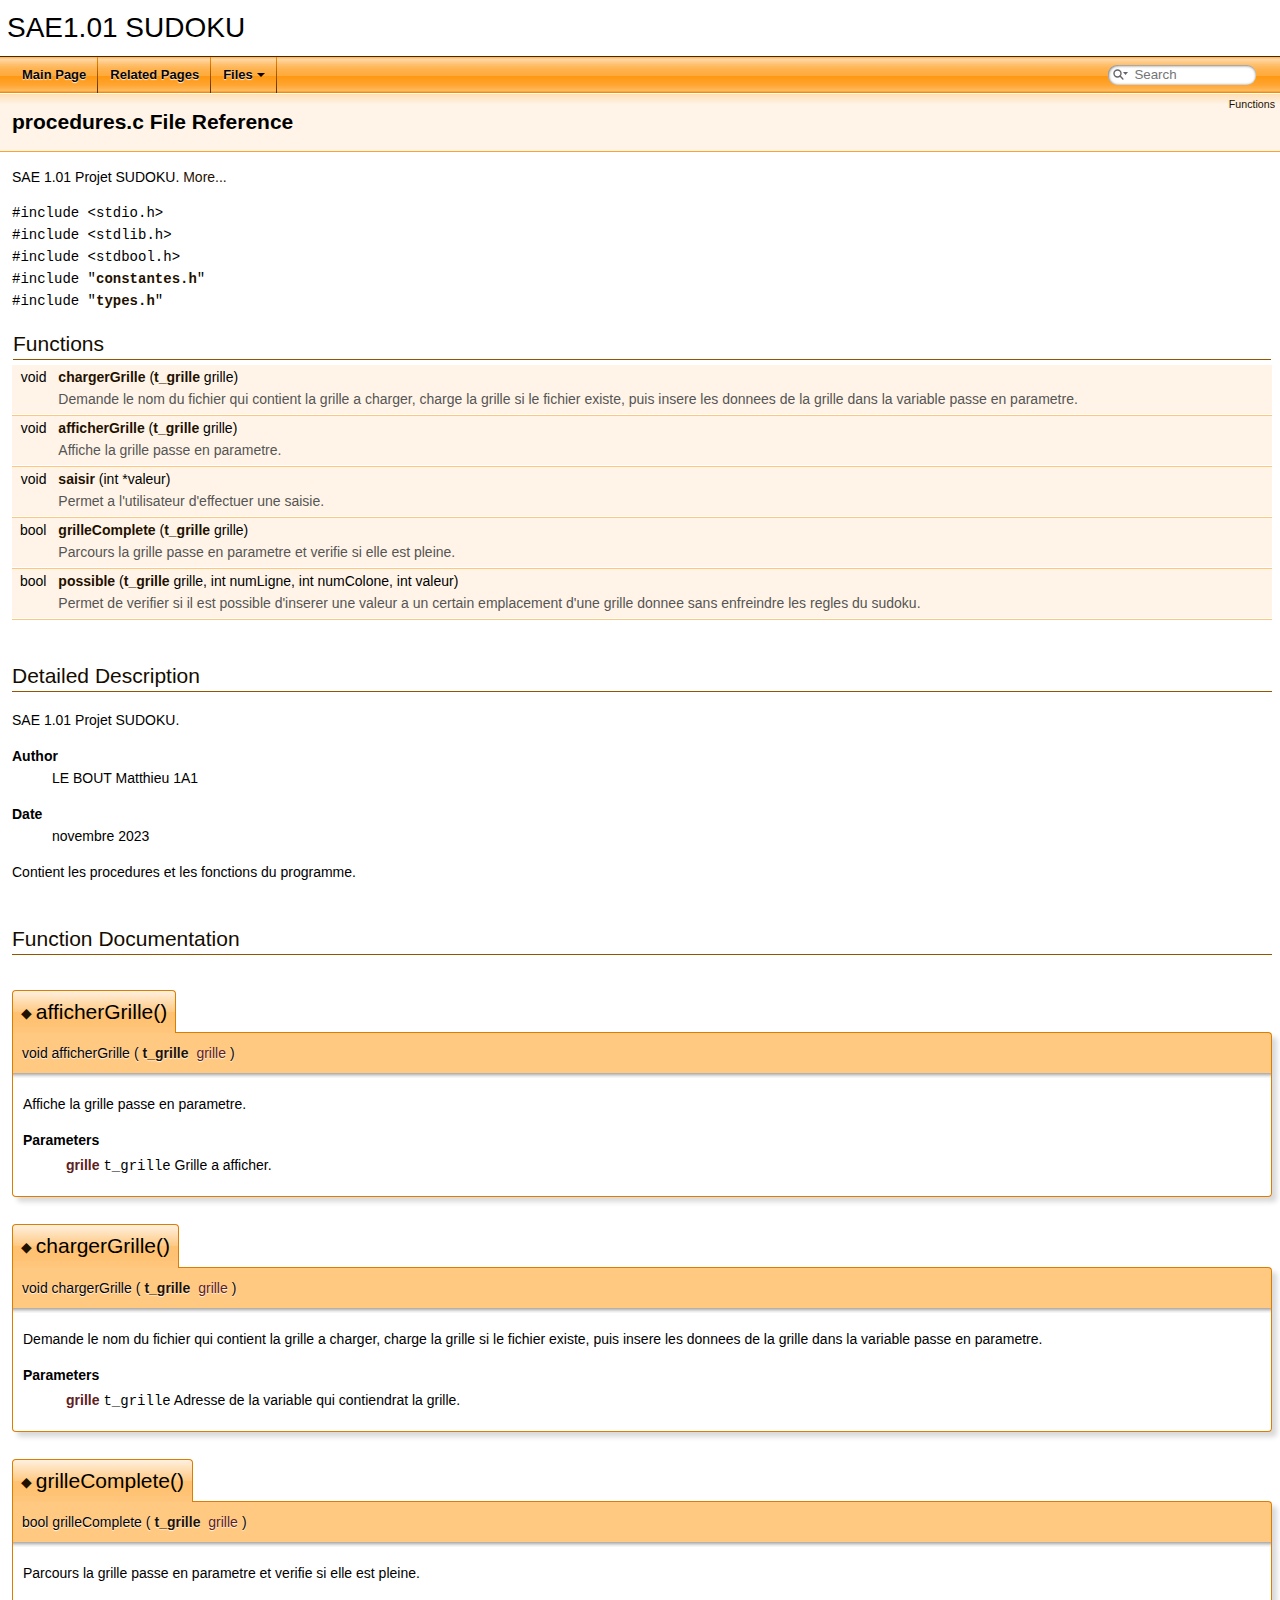
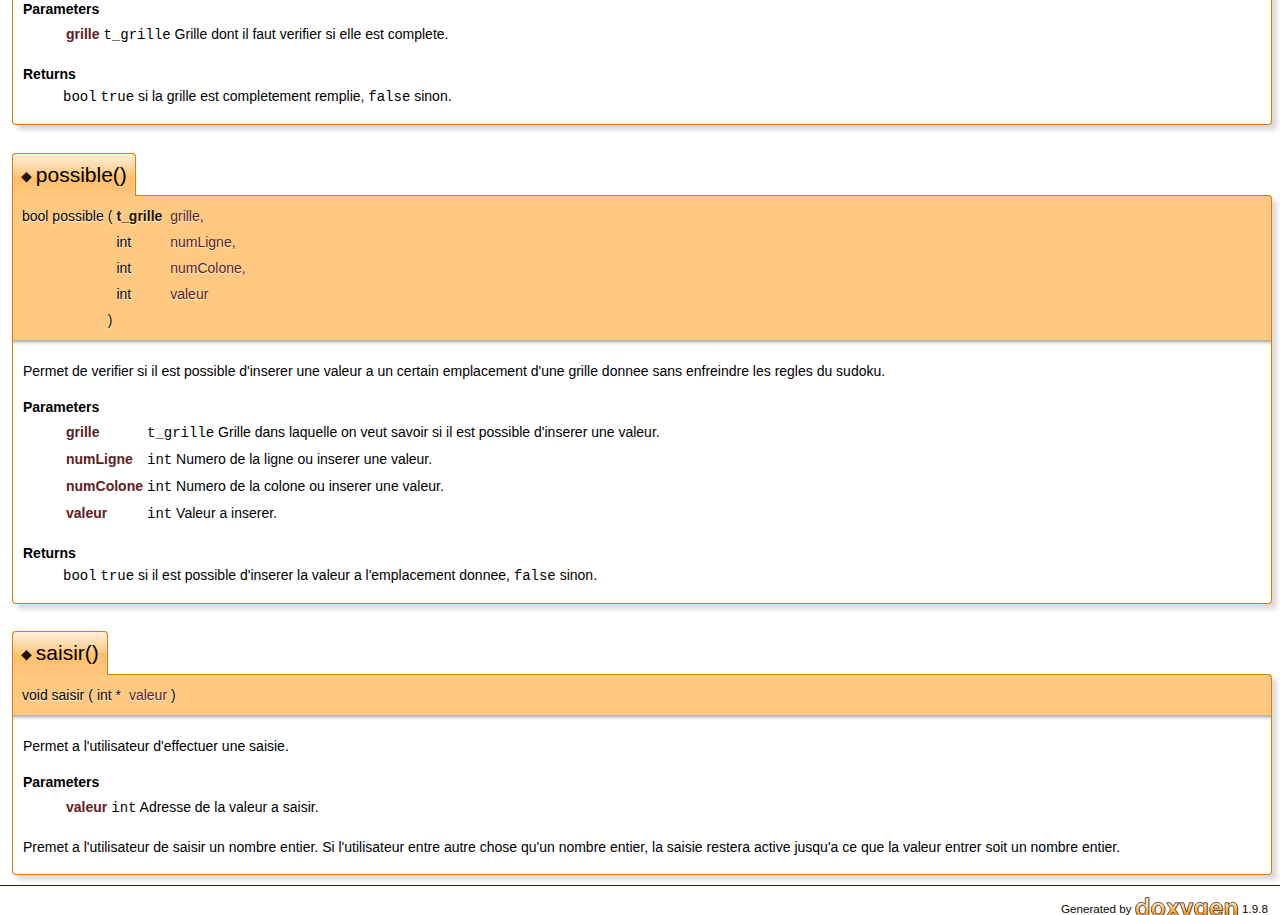
<file: documentation/html/procedures_8c.html>
<!DOCTYPE html PUBLIC "-//W3C//DTD XHTML 1.0 Transitional//EN" "https://www.w3.org/TR/xhtml1/DTD/xhtml1-transitional.dtd">
<html xmlns="http://www.w3.org/1999/xhtml" lang="en-US">
<head>
<meta http-equiv="Content-Type" content="text/xhtml;charset=UTF-8"/>
<meta http-equiv="X-UA-Compatible" content="IE=11"/>
<meta name="generator" content="Doxygen 1.9.8"/>
<meta name="viewport" content="width=device-width, initial-scale=1"/>
<title>SAE1.01 SUDOKU: procedures.c File Reference</title>
<link href="tabs.css" rel="stylesheet" type="text/css"/>
<script type="text/javascript" src="jquery.js"></script>
<script type="text/javascript" src="dynsections.js"></script>
<link href="search/search.css" rel="stylesheet" type="text/css"/>
<script type="text/javascript" src="search/searchdata.js"></script>
<script type="text/javascript" src="search/search.js"></script>
<link href="doxygen.css" rel="stylesheet" type="text/css" />
</head>
<body>
<div id="top"><!-- do not remove this div, it is closed by doxygen! -->
<div id="titlearea">
<table cellspacing="0" cellpadding="0">
 <tbody>
 <tr id="projectrow">
  <td id="projectalign">
   <div id="projectname">SAE1.01 SUDOKU
   </div>
  </td>
 </tr>
 </tbody>
</table>
</div>
<!-- end header part -->
<!-- Generated by Doxygen 1.9.8 -->
<script type="text/javascript">
/* @license magnet:?xt=urn:btih:d3d9a9a6595521f9666a5e94cc830dab83b65699&amp;dn=expat.txt MIT */
var searchBox = new SearchBox("searchBox", "search/",'.html');
/* @license-end */
</script>
<script type="text/javascript" src="menudata.js"></script>
<script type="text/javascript" src="menu.js"></script>
<script type="text/javascript">
/* @license magnet:?xt=urn:btih:d3d9a9a6595521f9666a5e94cc830dab83b65699&amp;dn=expat.txt MIT */
$(function() {
  initMenu('',true,false,'search.php','Search');
  $(document).ready(function() { init_search(); });
});
/* @license-end */
</script>
<div id="main-nav"></div>
<!-- window showing the filter options -->
<div id="MSearchSelectWindow"
     onmouseover="return searchBox.OnSearchSelectShow()"
     onmouseout="return searchBox.OnSearchSelectHide()"
     onkeydown="return searchBox.OnSearchSelectKey(event)">
</div>

<!-- iframe showing the search results (closed by default) -->
<div id="MSearchResultsWindow">
<div id="MSearchResults">
<div class="SRPage">
<div id="SRIndex">
<div id="SRResults"></div>
<div class="SRStatus" id="Loading">Loading...</div>
<div class="SRStatus" id="Searching">Searching...</div>
<div class="SRStatus" id="NoMatches">No Matches</div>
</div>
</div>
</div>
</div>

</div><!-- top -->
<div class="header">
  <div class="summary">
<a href="#func-members">Functions</a>  </div>
  <div class="headertitle"><div class="title">procedures.c File Reference</div></div>
</div><!--header-->
<div class="contents">

<p>SAE 1.01 Projet SUDOKU.  
<a href="#details">More...</a></p>
<div class="textblock"><code>#include &lt;stdio.h&gt;</code><br />
<code>#include &lt;stdlib.h&gt;</code><br />
<code>#include &lt;stdbool.h&gt;</code><br />
<code>#include &quot;<a class="el" href="constantes_8h_source.html">constantes.h</a>&quot;</code><br />
<code>#include &quot;<a class="el" href="types_8h_source.html">types.h</a>&quot;</code><br />
</div><table class="memberdecls">
<tr class="heading"><td colspan="2"><h2 class="groupheader"><a id="func-members" name="func-members"></a>
Functions</h2></td></tr>
<tr class="memitem:a31d64c0db64e3fb6f6558a0046d4d08d" id="r_a31d64c0db64e3fb6f6558a0046d4d08d"><td class="memItemLeft" align="right" valign="top">void&#160;</td><td class="memItemRight" valign="bottom"><a class="el" href="procedures_8c.html#a31d64c0db64e3fb6f6558a0046d4d08d">chargerGrille</a> (<a class="el" href="types_8h.html#add1a4992c30ce0cebedbe96d8a35194e">t_grille</a> grille)</td></tr>
<tr class="memdesc:a31d64c0db64e3fb6f6558a0046d4d08d"><td class="mdescLeft">&#160;</td><td class="mdescRight">Demande le nom du fichier qui contient la grille a charger, charge la grille si le fichier existe, puis insere les donnees de la grille dans la variable passe en parametre.  <br /></td></tr>
<tr class="separator:a31d64c0db64e3fb6f6558a0046d4d08d"><td class="memSeparator" colspan="2">&#160;</td></tr>
<tr class="memitem:a94f311bb3e1da5d8ac75150d0f3fe806" id="r_a94f311bb3e1da5d8ac75150d0f3fe806"><td class="memItemLeft" align="right" valign="top">void&#160;</td><td class="memItemRight" valign="bottom"><a class="el" href="procedures_8c.html#a94f311bb3e1da5d8ac75150d0f3fe806">afficherGrille</a> (<a class="el" href="types_8h.html#add1a4992c30ce0cebedbe96d8a35194e">t_grille</a> grille)</td></tr>
<tr class="memdesc:a94f311bb3e1da5d8ac75150d0f3fe806"><td class="mdescLeft">&#160;</td><td class="mdescRight">Affiche la grille passe en parametre.  <br /></td></tr>
<tr class="separator:a94f311bb3e1da5d8ac75150d0f3fe806"><td class="memSeparator" colspan="2">&#160;</td></tr>
<tr class="memitem:afe192687646153599e94a3f17f7a23d5" id="r_afe192687646153599e94a3f17f7a23d5"><td class="memItemLeft" align="right" valign="top">void&#160;</td><td class="memItemRight" valign="bottom"><a class="el" href="procedures_8c.html#afe192687646153599e94a3f17f7a23d5">saisir</a> (int *valeur)</td></tr>
<tr class="memdesc:afe192687646153599e94a3f17f7a23d5"><td class="mdescLeft">&#160;</td><td class="mdescRight">Permet a l'utilisateur d'effectuer une saisie.  <br /></td></tr>
<tr class="separator:afe192687646153599e94a3f17f7a23d5"><td class="memSeparator" colspan="2">&#160;</td></tr>
<tr class="memitem:a7271795ae645c4435eb6938a452b9880" id="r_a7271795ae645c4435eb6938a452b9880"><td class="memItemLeft" align="right" valign="top">bool&#160;</td><td class="memItemRight" valign="bottom"><a class="el" href="procedures_8c.html#a7271795ae645c4435eb6938a452b9880">grilleComplete</a> (<a class="el" href="types_8h.html#add1a4992c30ce0cebedbe96d8a35194e">t_grille</a> grille)</td></tr>
<tr class="memdesc:a7271795ae645c4435eb6938a452b9880"><td class="mdescLeft">&#160;</td><td class="mdescRight">Parcours la grille passe en parametre et verifie si elle est pleine.  <br /></td></tr>
<tr class="separator:a7271795ae645c4435eb6938a452b9880"><td class="memSeparator" colspan="2">&#160;</td></tr>
<tr class="memitem:a45da7e3db552303f0ff1ea7a6ba19791" id="r_a45da7e3db552303f0ff1ea7a6ba19791"><td class="memItemLeft" align="right" valign="top">bool&#160;</td><td class="memItemRight" valign="bottom"><a class="el" href="procedures_8c.html#a45da7e3db552303f0ff1ea7a6ba19791">possible</a> (<a class="el" href="types_8h.html#add1a4992c30ce0cebedbe96d8a35194e">t_grille</a> grille, int numLigne, int numColone, int valeur)</td></tr>
<tr class="memdesc:a45da7e3db552303f0ff1ea7a6ba19791"><td class="mdescLeft">&#160;</td><td class="mdescRight">Permet de verifier si il est possible d'inserer une valeur a un certain emplacement d'une grille donnee sans enfreindre les regles du sudoku.  <br /></td></tr>
<tr class="separator:a45da7e3db552303f0ff1ea7a6ba19791"><td class="memSeparator" colspan="2">&#160;</td></tr>
</table>
<a name="details" id="details"></a><h2 class="groupheader">Detailed Description</h2>
<div class="textblock"><p>SAE 1.01 Projet SUDOKU. </p>
<dl class="section author"><dt>Author</dt><dd>LE BOUT Matthieu 1A1 </dd></dl>
<dl class="section date"><dt>Date</dt><dd>novembre 2023</dd></dl>
<p>Contient les procedures et les fonctions du programme. </p>
</div><h2 class="groupheader">Function Documentation</h2>
<a id="a94f311bb3e1da5d8ac75150d0f3fe806" name="a94f311bb3e1da5d8ac75150d0f3fe806"></a>
<h2 class="memtitle"><span class="permalink"><a href="#a94f311bb3e1da5d8ac75150d0f3fe806">&#9670;&#160;</a></span>afficherGrille()</h2>

<div class="memitem">
<div class="memproto">
      <table class="memname">
        <tr>
          <td class="memname">void afficherGrille </td>
          <td>(</td>
          <td class="paramtype"><a class="el" href="types_8h.html#add1a4992c30ce0cebedbe96d8a35194e">t_grille</a>&#160;</td>
          <td class="paramname"><em>grille</em></td><td>)</td>
          <td></td>
        </tr>
      </table>
</div><div class="memdoc">

<p>Affiche la grille passe en parametre. </p>
<dl class="params"><dt>Parameters</dt><dd>
  <table class="params">
    <tr><td class="paramname">grille</td><td><code>t_grille</code> Grille a afficher. </td></tr>
  </table>
  </dd>
</dl>

</div>
</div>
<a id="a31d64c0db64e3fb6f6558a0046d4d08d" name="a31d64c0db64e3fb6f6558a0046d4d08d"></a>
<h2 class="memtitle"><span class="permalink"><a href="#a31d64c0db64e3fb6f6558a0046d4d08d">&#9670;&#160;</a></span>chargerGrille()</h2>

<div class="memitem">
<div class="memproto">
      <table class="memname">
        <tr>
          <td class="memname">void chargerGrille </td>
          <td>(</td>
          <td class="paramtype"><a class="el" href="types_8h.html#add1a4992c30ce0cebedbe96d8a35194e">t_grille</a>&#160;</td>
          <td class="paramname"><em>grille</em></td><td>)</td>
          <td></td>
        </tr>
      </table>
</div><div class="memdoc">

<p>Demande le nom du fichier qui contient la grille a charger, charge la grille si le fichier existe, puis insere les donnees de la grille dans la variable passe en parametre. </p>
<dl class="params"><dt>Parameters</dt><dd>
  <table class="params">
    <tr><td class="paramname">grille</td><td><code>t_grille</code> Adresse de la variable qui contiendrat la grille. </td></tr>
  </table>
  </dd>
</dl>

</div>
</div>
<a id="a7271795ae645c4435eb6938a452b9880" name="a7271795ae645c4435eb6938a452b9880"></a>
<h2 class="memtitle"><span class="permalink"><a href="#a7271795ae645c4435eb6938a452b9880">&#9670;&#160;</a></span>grilleComplete()</h2>

<div class="memitem">
<div class="memproto">
      <table class="memname">
        <tr>
          <td class="memname">bool grilleComplete </td>
          <td>(</td>
          <td class="paramtype"><a class="el" href="types_8h.html#add1a4992c30ce0cebedbe96d8a35194e">t_grille</a>&#160;</td>
          <td class="paramname"><em>grille</em></td><td>)</td>
          <td></td>
        </tr>
      </table>
</div><div class="memdoc">

<p>Parcours la grille passe en parametre et verifie si elle est pleine. </p>
<dl class="params"><dt>Parameters</dt><dd>
  <table class="params">
    <tr><td class="paramname">grille</td><td><code>t_grille</code> Grille dont il faut verifier si elle est complete. </td></tr>
  </table>
  </dd>
</dl>
<dl class="section return"><dt>Returns</dt><dd><code>bool</code> <code>true</code> si la grille est completement remplie, <code>false</code> sinon. </dd></dl>

</div>
</div>
<a id="a45da7e3db552303f0ff1ea7a6ba19791" name="a45da7e3db552303f0ff1ea7a6ba19791"></a>
<h2 class="memtitle"><span class="permalink"><a href="#a45da7e3db552303f0ff1ea7a6ba19791">&#9670;&#160;</a></span>possible()</h2>

<div class="memitem">
<div class="memproto">
      <table class="memname">
        <tr>
          <td class="memname">bool possible </td>
          <td>(</td>
          <td class="paramtype"><a class="el" href="types_8h.html#add1a4992c30ce0cebedbe96d8a35194e">t_grille</a>&#160;</td>
          <td class="paramname"><em>grille</em>, </td>
        </tr>
        <tr>
          <td class="paramkey"></td>
          <td></td>
          <td class="paramtype">int&#160;</td>
          <td class="paramname"><em>numLigne</em>, </td>
        </tr>
        <tr>
          <td class="paramkey"></td>
          <td></td>
          <td class="paramtype">int&#160;</td>
          <td class="paramname"><em>numColone</em>, </td>
        </tr>
        <tr>
          <td class="paramkey"></td>
          <td></td>
          <td class="paramtype">int&#160;</td>
          <td class="paramname"><em>valeur</em>&#160;</td>
        </tr>
        <tr>
          <td></td>
          <td>)</td>
          <td></td><td></td>
        </tr>
      </table>
</div><div class="memdoc">

<p>Permet de verifier si il est possible d'inserer une valeur a un certain emplacement d'une grille donnee sans enfreindre les regles du sudoku. </p>
<dl class="params"><dt>Parameters</dt><dd>
  <table class="params">
    <tr><td class="paramname">grille</td><td><code>t_grille</code> Grille dans laquelle on veut savoir si il est possible d'inserer une valeur. </td></tr>
    <tr><td class="paramname">numLigne</td><td><code>int</code> Numero de la ligne ou inserer une valeur. </td></tr>
    <tr><td class="paramname">numColone</td><td><code>int</code> Numero de la colone ou inserer une valeur. </td></tr>
    <tr><td class="paramname">valeur</td><td><code>int</code> Valeur a inserer. </td></tr>
  </table>
  </dd>
</dl>
<dl class="section return"><dt>Returns</dt><dd><code>bool</code> <code>true</code> si il est possible d'inserer la valeur a l'emplacement donnee, <code>false</code> sinon. </dd></dl>

</div>
</div>
<a id="afe192687646153599e94a3f17f7a23d5" name="afe192687646153599e94a3f17f7a23d5"></a>
<h2 class="memtitle"><span class="permalink"><a href="#afe192687646153599e94a3f17f7a23d5">&#9670;&#160;</a></span>saisir()</h2>

<div class="memitem">
<div class="memproto">
      <table class="memname">
        <tr>
          <td class="memname">void saisir </td>
          <td>(</td>
          <td class="paramtype">int *&#160;</td>
          <td class="paramname"><em>valeur</em></td><td>)</td>
          <td></td>
        </tr>
      </table>
</div><div class="memdoc">

<p>Permet a l'utilisateur d'effectuer une saisie. </p>
<dl class="params"><dt>Parameters</dt><dd>
  <table class="params">
    <tr><td class="paramname">valeur</td><td><code>int</code> Adresse de la valeur a saisir.</td></tr>
  </table>
  </dd>
</dl>
<p>Premet a l'utilisateur de saisir un nombre entier. Si l'utilisateur entre autre chose qu'un nombre entier, la saisie restera active jusqu'a ce que la valeur entrer soit un nombre entier. </p>

</div>
</div>
</div><!-- contents -->
<!-- start footer part -->
<hr class="footer"/><address class="footer"><small>
Generated by&#160;<a href="https://www.doxygen.org/index.html"><img class="footer" src="doxygen.svg" width="104" height="31" alt="doxygen"/></a> 1.9.8
</small></address>
</body>
</html>
</file>
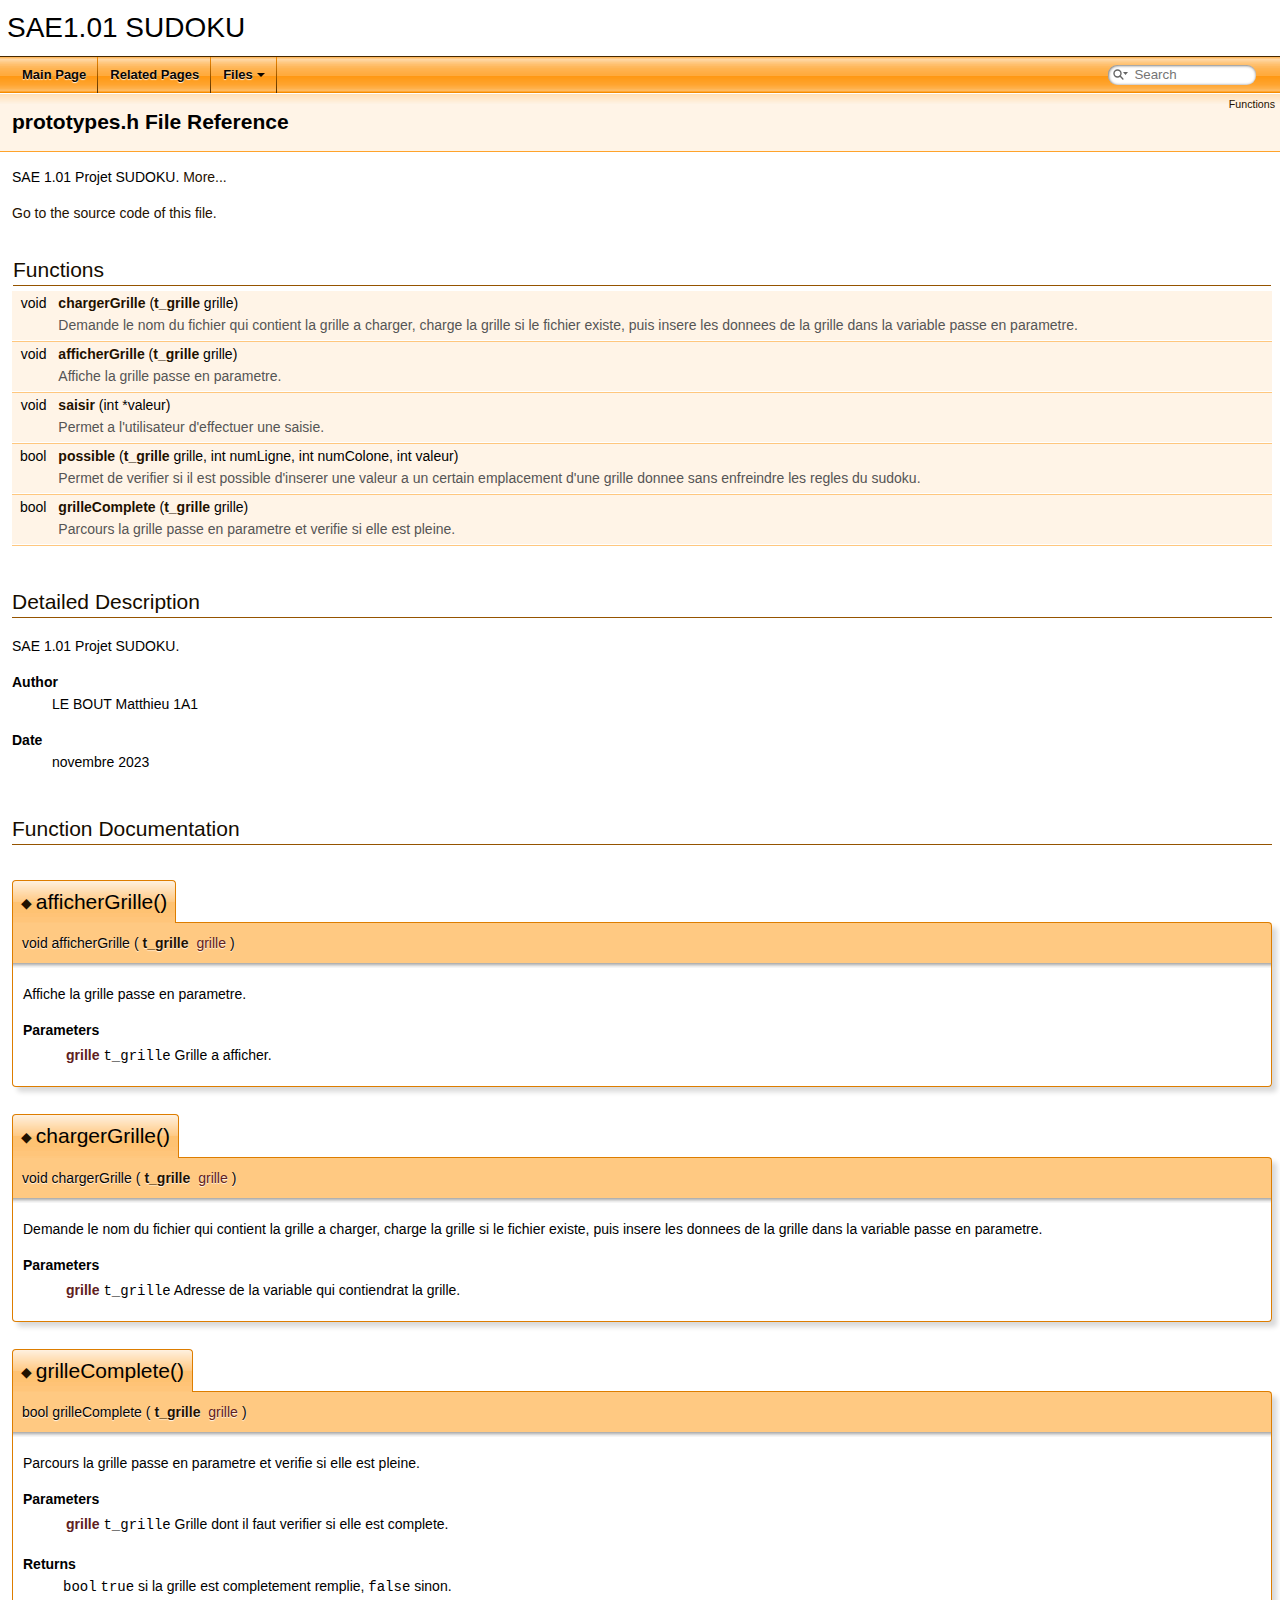
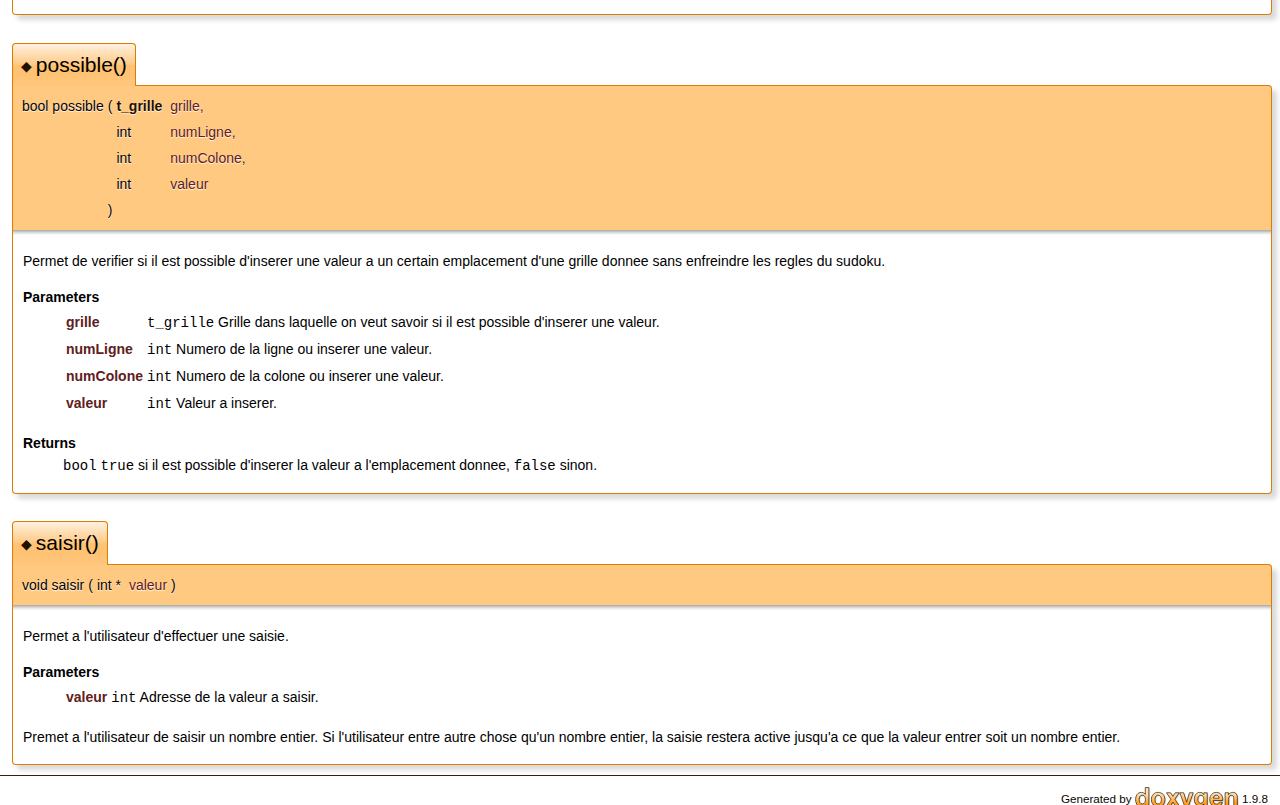
<file: documentation/html/prototypes_8h.html>
<!DOCTYPE html PUBLIC "-//W3C//DTD XHTML 1.0 Transitional//EN" "https://www.w3.org/TR/xhtml1/DTD/xhtml1-transitional.dtd">
<html xmlns="http://www.w3.org/1999/xhtml" lang="en-US">
<head>
<meta http-equiv="Content-Type" content="text/xhtml;charset=UTF-8"/>
<meta http-equiv="X-UA-Compatible" content="IE=11"/>
<meta name="generator" content="Doxygen 1.9.8"/>
<meta name="viewport" content="width=device-width, initial-scale=1"/>
<title>SAE1.01 SUDOKU: prototypes.h File Reference</title>
<link href="tabs.css" rel="stylesheet" type="text/css"/>
<script type="text/javascript" src="jquery.js"></script>
<script type="text/javascript" src="dynsections.js"></script>
<link href="search/search.css" rel="stylesheet" type="text/css"/>
<script type="text/javascript" src="search/searchdata.js"></script>
<script type="text/javascript" src="search/search.js"></script>
<link href="doxygen.css" rel="stylesheet" type="text/css" />
</head>
<body>
<div id="top"><!-- do not remove this div, it is closed by doxygen! -->
<div id="titlearea">
<table cellspacing="0" cellpadding="0">
 <tbody>
 <tr id="projectrow">
  <td id="projectalign">
   <div id="projectname">SAE1.01 SUDOKU
   </div>
  </td>
 </tr>
 </tbody>
</table>
</div>
<!-- end header part -->
<!-- Generated by Doxygen 1.9.8 -->
<script type="text/javascript">
/* @license magnet:?xt=urn:btih:d3d9a9a6595521f9666a5e94cc830dab83b65699&amp;dn=expat.txt MIT */
var searchBox = new SearchBox("searchBox", "search/",'.html');
/* @license-end */
</script>
<script type="text/javascript" src="menudata.js"></script>
<script type="text/javascript" src="menu.js"></script>
<script type="text/javascript">
/* @license magnet:?xt=urn:btih:d3d9a9a6595521f9666a5e94cc830dab83b65699&amp;dn=expat.txt MIT */
$(function() {
  initMenu('',true,false,'search.php','Search');
  $(document).ready(function() { init_search(); });
});
/* @license-end */
</script>
<div id="main-nav"></div>
<!-- window showing the filter options -->
<div id="MSearchSelectWindow"
     onmouseover="return searchBox.OnSearchSelectShow()"
     onmouseout="return searchBox.OnSearchSelectHide()"
     onkeydown="return searchBox.OnSearchSelectKey(event)">
</div>

<!-- iframe showing the search results (closed by default) -->
<div id="MSearchResultsWindow">
<div id="MSearchResults">
<div class="SRPage">
<div id="SRIndex">
<div id="SRResults"></div>
<div class="SRStatus" id="Loading">Loading...</div>
<div class="SRStatus" id="Searching">Searching...</div>
<div class="SRStatus" id="NoMatches">No Matches</div>
</div>
</div>
</div>
</div>

</div><!-- top -->
<div class="header">
  <div class="summary">
<a href="#func-members">Functions</a>  </div>
  <div class="headertitle"><div class="title">prototypes.h File Reference</div></div>
</div><!--header-->
<div class="contents">

<p>SAE 1.01 Projet SUDOKU.  
<a href="#details">More...</a></p>

<p><a href="prototypes_8h_source.html">Go to the source code of this file.</a></p>
<table class="memberdecls">
<tr class="heading"><td colspan="2"><h2 class="groupheader"><a id="func-members" name="func-members"></a>
Functions</h2></td></tr>
<tr class="memitem:a31d64c0db64e3fb6f6558a0046d4d08d" id="r_a31d64c0db64e3fb6f6558a0046d4d08d"><td class="memItemLeft" align="right" valign="top">void&#160;</td><td class="memItemRight" valign="bottom"><a class="el" href="prototypes_8h.html#a31d64c0db64e3fb6f6558a0046d4d08d">chargerGrille</a> (<a class="el" href="types_8h.html#add1a4992c30ce0cebedbe96d8a35194e">t_grille</a> grille)</td></tr>
<tr class="memdesc:a31d64c0db64e3fb6f6558a0046d4d08d"><td class="mdescLeft">&#160;</td><td class="mdescRight">Demande le nom du fichier qui contient la grille a charger, charge la grille si le fichier existe, puis insere les donnees de la grille dans la variable passe en parametre.  <br /></td></tr>
<tr class="separator:a31d64c0db64e3fb6f6558a0046d4d08d"><td class="memSeparator" colspan="2">&#160;</td></tr>
<tr class="memitem:a94f311bb3e1da5d8ac75150d0f3fe806" id="r_a94f311bb3e1da5d8ac75150d0f3fe806"><td class="memItemLeft" align="right" valign="top">void&#160;</td><td class="memItemRight" valign="bottom"><a class="el" href="prototypes_8h.html#a94f311bb3e1da5d8ac75150d0f3fe806">afficherGrille</a> (<a class="el" href="types_8h.html#add1a4992c30ce0cebedbe96d8a35194e">t_grille</a> grille)</td></tr>
<tr class="memdesc:a94f311bb3e1da5d8ac75150d0f3fe806"><td class="mdescLeft">&#160;</td><td class="mdescRight">Affiche la grille passe en parametre.  <br /></td></tr>
<tr class="separator:a94f311bb3e1da5d8ac75150d0f3fe806"><td class="memSeparator" colspan="2">&#160;</td></tr>
<tr class="memitem:afe192687646153599e94a3f17f7a23d5" id="r_afe192687646153599e94a3f17f7a23d5"><td class="memItemLeft" align="right" valign="top">void&#160;</td><td class="memItemRight" valign="bottom"><a class="el" href="prototypes_8h.html#afe192687646153599e94a3f17f7a23d5">saisir</a> (int *valeur)</td></tr>
<tr class="memdesc:afe192687646153599e94a3f17f7a23d5"><td class="mdescLeft">&#160;</td><td class="mdescRight">Permet a l'utilisateur d'effectuer une saisie.  <br /></td></tr>
<tr class="separator:afe192687646153599e94a3f17f7a23d5"><td class="memSeparator" colspan="2">&#160;</td></tr>
<tr class="memitem:a45da7e3db552303f0ff1ea7a6ba19791" id="r_a45da7e3db552303f0ff1ea7a6ba19791"><td class="memItemLeft" align="right" valign="top">bool&#160;</td><td class="memItemRight" valign="bottom"><a class="el" href="prototypes_8h.html#a45da7e3db552303f0ff1ea7a6ba19791">possible</a> (<a class="el" href="types_8h.html#add1a4992c30ce0cebedbe96d8a35194e">t_grille</a> grille, int numLigne, int numColone, int valeur)</td></tr>
<tr class="memdesc:a45da7e3db552303f0ff1ea7a6ba19791"><td class="mdescLeft">&#160;</td><td class="mdescRight">Permet de verifier si il est possible d'inserer une valeur a un certain emplacement d'une grille donnee sans enfreindre les regles du sudoku.  <br /></td></tr>
<tr class="separator:a45da7e3db552303f0ff1ea7a6ba19791"><td class="memSeparator" colspan="2">&#160;</td></tr>
<tr class="memitem:a7271795ae645c4435eb6938a452b9880" id="r_a7271795ae645c4435eb6938a452b9880"><td class="memItemLeft" align="right" valign="top">bool&#160;</td><td class="memItemRight" valign="bottom"><a class="el" href="prototypes_8h.html#a7271795ae645c4435eb6938a452b9880">grilleComplete</a> (<a class="el" href="types_8h.html#add1a4992c30ce0cebedbe96d8a35194e">t_grille</a> grille)</td></tr>
<tr class="memdesc:a7271795ae645c4435eb6938a452b9880"><td class="mdescLeft">&#160;</td><td class="mdescRight">Parcours la grille passe en parametre et verifie si elle est pleine.  <br /></td></tr>
<tr class="separator:a7271795ae645c4435eb6938a452b9880"><td class="memSeparator" colspan="2">&#160;</td></tr>
</table>
<a name="details" id="details"></a><h2 class="groupheader">Detailed Description</h2>
<div class="textblock"><p>SAE 1.01 Projet SUDOKU. </p>
<dl class="section author"><dt>Author</dt><dd>LE BOUT Matthieu 1A1 </dd></dl>
<dl class="section date"><dt>Date</dt><dd>novembre 2023 </dd></dl>
</div><h2 class="groupheader">Function Documentation</h2>
<a id="a94f311bb3e1da5d8ac75150d0f3fe806" name="a94f311bb3e1da5d8ac75150d0f3fe806"></a>
<h2 class="memtitle"><span class="permalink"><a href="#a94f311bb3e1da5d8ac75150d0f3fe806">&#9670;&#160;</a></span>afficherGrille()</h2>

<div class="memitem">
<div class="memproto">
      <table class="memname">
        <tr>
          <td class="memname">void afficherGrille </td>
          <td>(</td>
          <td class="paramtype"><a class="el" href="types_8h.html#add1a4992c30ce0cebedbe96d8a35194e">t_grille</a>&#160;</td>
          <td class="paramname"><em>grille</em></td><td>)</td>
          <td></td>
        </tr>
      </table>
</div><div class="memdoc">

<p>Affiche la grille passe en parametre. </p>
<dl class="params"><dt>Parameters</dt><dd>
  <table class="params">
    <tr><td class="paramname">grille</td><td><code>t_grille</code> Grille a afficher. </td></tr>
  </table>
  </dd>
</dl>

</div>
</div>
<a id="a31d64c0db64e3fb6f6558a0046d4d08d" name="a31d64c0db64e3fb6f6558a0046d4d08d"></a>
<h2 class="memtitle"><span class="permalink"><a href="#a31d64c0db64e3fb6f6558a0046d4d08d">&#9670;&#160;</a></span>chargerGrille()</h2>

<div class="memitem">
<div class="memproto">
      <table class="memname">
        <tr>
          <td class="memname">void chargerGrille </td>
          <td>(</td>
          <td class="paramtype"><a class="el" href="types_8h.html#add1a4992c30ce0cebedbe96d8a35194e">t_grille</a>&#160;</td>
          <td class="paramname"><em>grille</em></td><td>)</td>
          <td></td>
        </tr>
      </table>
</div><div class="memdoc">

<p>Demande le nom du fichier qui contient la grille a charger, charge la grille si le fichier existe, puis insere les donnees de la grille dans la variable passe en parametre. </p>
<dl class="params"><dt>Parameters</dt><dd>
  <table class="params">
    <tr><td class="paramname">grille</td><td><code>t_grille</code> Adresse de la variable qui contiendrat la grille. </td></tr>
  </table>
  </dd>
</dl>

</div>
</div>
<a id="a7271795ae645c4435eb6938a452b9880" name="a7271795ae645c4435eb6938a452b9880"></a>
<h2 class="memtitle"><span class="permalink"><a href="#a7271795ae645c4435eb6938a452b9880">&#9670;&#160;</a></span>grilleComplete()</h2>

<div class="memitem">
<div class="memproto">
      <table class="memname">
        <tr>
          <td class="memname">bool grilleComplete </td>
          <td>(</td>
          <td class="paramtype"><a class="el" href="types_8h.html#add1a4992c30ce0cebedbe96d8a35194e">t_grille</a>&#160;</td>
          <td class="paramname"><em>grille</em></td><td>)</td>
          <td></td>
        </tr>
      </table>
</div><div class="memdoc">

<p>Parcours la grille passe en parametre et verifie si elle est pleine. </p>
<dl class="params"><dt>Parameters</dt><dd>
  <table class="params">
    <tr><td class="paramname">grille</td><td><code>t_grille</code> Grille dont il faut verifier si elle est complete. </td></tr>
  </table>
  </dd>
</dl>
<dl class="section return"><dt>Returns</dt><dd><code>bool</code> <code>true</code> si la grille est completement remplie, <code>false</code> sinon. </dd></dl>

</div>
</div>
<a id="a45da7e3db552303f0ff1ea7a6ba19791" name="a45da7e3db552303f0ff1ea7a6ba19791"></a>
<h2 class="memtitle"><span class="permalink"><a href="#a45da7e3db552303f0ff1ea7a6ba19791">&#9670;&#160;</a></span>possible()</h2>

<div class="memitem">
<div class="memproto">
      <table class="memname">
        <tr>
          <td class="memname">bool possible </td>
          <td>(</td>
          <td class="paramtype"><a class="el" href="types_8h.html#add1a4992c30ce0cebedbe96d8a35194e">t_grille</a>&#160;</td>
          <td class="paramname"><em>grille</em>, </td>
        </tr>
        <tr>
          <td class="paramkey"></td>
          <td></td>
          <td class="paramtype">int&#160;</td>
          <td class="paramname"><em>numLigne</em>, </td>
        </tr>
        <tr>
          <td class="paramkey"></td>
          <td></td>
          <td class="paramtype">int&#160;</td>
          <td class="paramname"><em>numColone</em>, </td>
        </tr>
        <tr>
          <td class="paramkey"></td>
          <td></td>
          <td class="paramtype">int&#160;</td>
          <td class="paramname"><em>valeur</em>&#160;</td>
        </tr>
        <tr>
          <td></td>
          <td>)</td>
          <td></td><td></td>
        </tr>
      </table>
</div><div class="memdoc">

<p>Permet de verifier si il est possible d'inserer une valeur a un certain emplacement d'une grille donnee sans enfreindre les regles du sudoku. </p>
<dl class="params"><dt>Parameters</dt><dd>
  <table class="params">
    <tr><td class="paramname">grille</td><td><code>t_grille</code> Grille dans laquelle on veut savoir si il est possible d'inserer une valeur. </td></tr>
    <tr><td class="paramname">numLigne</td><td><code>int</code> Numero de la ligne ou inserer une valeur. </td></tr>
    <tr><td class="paramname">numColone</td><td><code>int</code> Numero de la colone ou inserer une valeur. </td></tr>
    <tr><td class="paramname">valeur</td><td><code>int</code> Valeur a inserer. </td></tr>
  </table>
  </dd>
</dl>
<dl class="section return"><dt>Returns</dt><dd><code>bool</code> <code>true</code> si il est possible d'inserer la valeur a l'emplacement donnee, <code>false</code> sinon. </dd></dl>

</div>
</div>
<a id="afe192687646153599e94a3f17f7a23d5" name="afe192687646153599e94a3f17f7a23d5"></a>
<h2 class="memtitle"><span class="permalink"><a href="#afe192687646153599e94a3f17f7a23d5">&#9670;&#160;</a></span>saisir()</h2>

<div class="memitem">
<div class="memproto">
      <table class="memname">
        <tr>
          <td class="memname">void saisir </td>
          <td>(</td>
          <td class="paramtype">int *&#160;</td>
          <td class="paramname"><em>valeur</em></td><td>)</td>
          <td></td>
        </tr>
      </table>
</div><div class="memdoc">

<p>Permet a l'utilisateur d'effectuer une saisie. </p>
<dl class="params"><dt>Parameters</dt><dd>
  <table class="params">
    <tr><td class="paramname">valeur</td><td><code>int</code> Adresse de la valeur a saisir.</td></tr>
  </table>
  </dd>
</dl>
<p>Premet a l'utilisateur de saisir un nombre entier. Si l'utilisateur entre autre chose qu'un nombre entier, la saisie restera active jusqu'a ce que la valeur entrer soit un nombre entier. </p>

</div>
</div>
</div><!-- contents -->
<!-- start footer part -->
<hr class="footer"/><address class="footer"><small>
Generated by&#160;<a href="https://www.doxygen.org/index.html"><img class="footer" src="doxygen.svg" width="104" height="31" alt="doxygen"/></a> 1.9.8
</small></address>
</body>
</html>
</file>
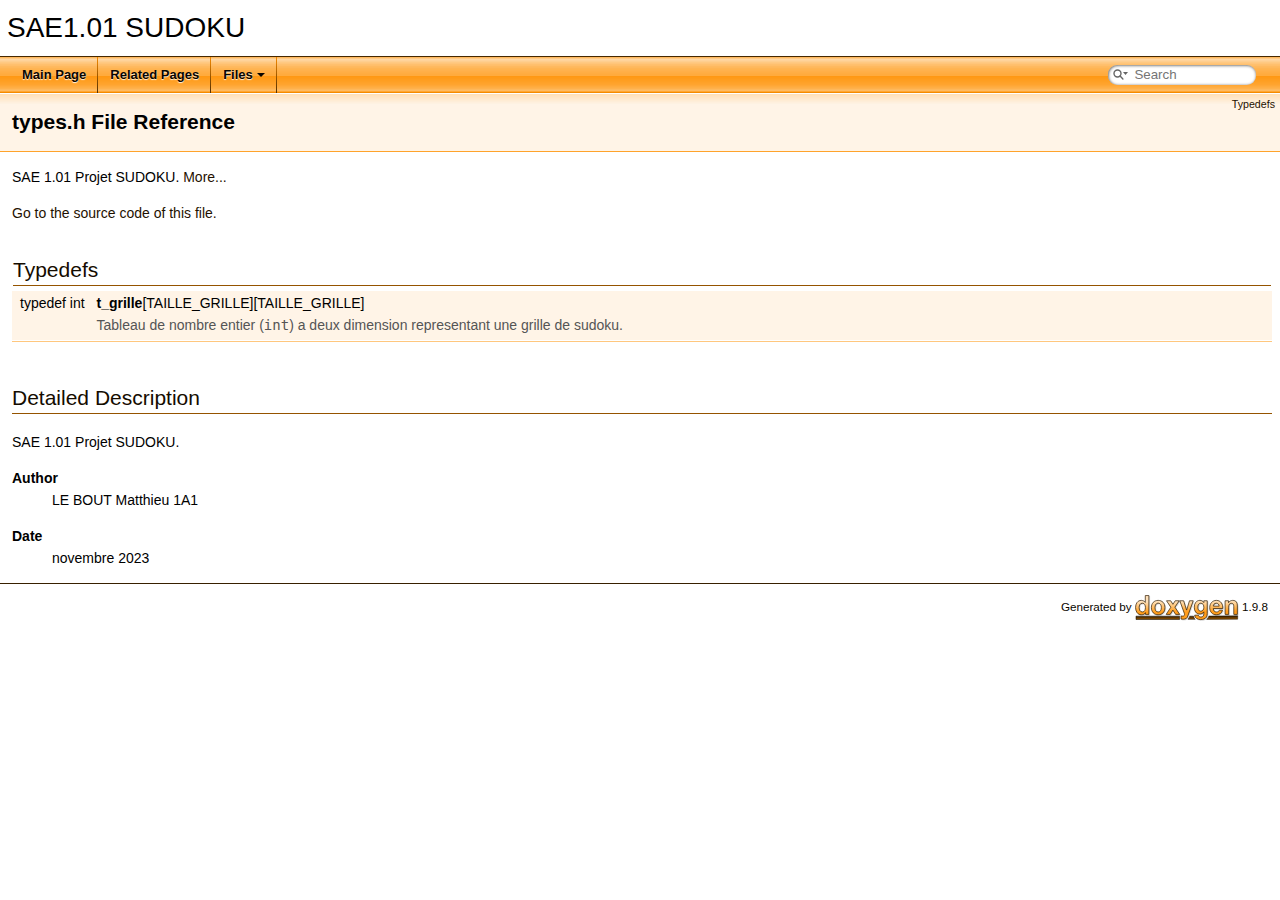
<file: documentation/html/types_8h.html>
<!DOCTYPE html PUBLIC "-//W3C//DTD XHTML 1.0 Transitional//EN" "https://www.w3.org/TR/xhtml1/DTD/xhtml1-transitional.dtd">
<html xmlns="http://www.w3.org/1999/xhtml" lang="en-US">
<head>
<meta http-equiv="Content-Type" content="text/xhtml;charset=UTF-8"/>
<meta http-equiv="X-UA-Compatible" content="IE=11"/>
<meta name="generator" content="Doxygen 1.9.8"/>
<meta name="viewport" content="width=device-width, initial-scale=1"/>
<title>SAE1.01 SUDOKU: types.h File Reference</title>
<link href="tabs.css" rel="stylesheet" type="text/css"/>
<script type="text/javascript" src="jquery.js"></script>
<script type="text/javascript" src="dynsections.js"></script>
<link href="search/search.css" rel="stylesheet" type="text/css"/>
<script type="text/javascript" src="search/searchdata.js"></script>
<script type="text/javascript" src="search/search.js"></script>
<link href="doxygen.css" rel="stylesheet" type="text/css" />
</head>
<body>
<div id="top"><!-- do not remove this div, it is closed by doxygen! -->
<div id="titlearea">
<table cellspacing="0" cellpadding="0">
 <tbody>
 <tr id="projectrow">
  <td id="projectalign">
   <div id="projectname">SAE1.01 SUDOKU
   </div>
  </td>
 </tr>
 </tbody>
</table>
</div>
<!-- end header part -->
<!-- Generated by Doxygen 1.9.8 -->
<script type="text/javascript">
/* @license magnet:?xt=urn:btih:d3d9a9a6595521f9666a5e94cc830dab83b65699&amp;dn=expat.txt MIT */
var searchBox = new SearchBox("searchBox", "search/",'.html');
/* @license-end */
</script>
<script type="text/javascript" src="menudata.js"></script>
<script type="text/javascript" src="menu.js"></script>
<script type="text/javascript">
/* @license magnet:?xt=urn:btih:d3d9a9a6595521f9666a5e94cc830dab83b65699&amp;dn=expat.txt MIT */
$(function() {
  initMenu('',true,false,'search.php','Search');
  $(document).ready(function() { init_search(); });
});
/* @license-end */
</script>
<div id="main-nav"></div>
<!-- window showing the filter options -->
<div id="MSearchSelectWindow"
     onmouseover="return searchBox.OnSearchSelectShow()"
     onmouseout="return searchBox.OnSearchSelectHide()"
     onkeydown="return searchBox.OnSearchSelectKey(event)">
</div>

<!-- iframe showing the search results (closed by default) -->
<div id="MSearchResultsWindow">
<div id="MSearchResults">
<div class="SRPage">
<div id="SRIndex">
<div id="SRResults"></div>
<div class="SRStatus" id="Loading">Loading...</div>
<div class="SRStatus" id="Searching">Searching...</div>
<div class="SRStatus" id="NoMatches">No Matches</div>
</div>
</div>
</div>
</div>

</div><!-- top -->
<div class="header">
  <div class="summary">
<a href="#typedef-members">Typedefs</a>  </div>
  <div class="headertitle"><div class="title">types.h File Reference</div></div>
</div><!--header-->
<div class="contents">

<p>SAE 1.01 Projet SUDOKU.  
<a href="#details">More...</a></p>

<p><a href="types_8h_source.html">Go to the source code of this file.</a></p>
<table class="memberdecls">
<tr class="heading"><td colspan="2"><h2 class="groupheader"><a id="typedef-members" name="typedef-members"></a>
Typedefs</h2></td></tr>
<tr class="memitem:add1a4992c30ce0cebedbe96d8a35194e" id="r_add1a4992c30ce0cebedbe96d8a35194e"><td class="memItemLeft" align="right" valign="top"><a id="add1a4992c30ce0cebedbe96d8a35194e" name="add1a4992c30ce0cebedbe96d8a35194e"></a>
typedef int&#160;</td><td class="memItemRight" valign="bottom"><b>t_grille</b>[TAILLE_GRILLE][TAILLE_GRILLE]</td></tr>
<tr class="memdesc:add1a4992c30ce0cebedbe96d8a35194e"><td class="mdescLeft">&#160;</td><td class="mdescRight">Tableau de nombre entier (<code>int</code>) a deux dimension representant une grille de sudoku. <br /></td></tr>
<tr class="separator:add1a4992c30ce0cebedbe96d8a35194e"><td class="memSeparator" colspan="2">&#160;</td></tr>
</table>
<a name="details" id="details"></a><h2 class="groupheader">Detailed Description</h2>
<div class="textblock"><p>SAE 1.01 Projet SUDOKU. </p>
<dl class="section author"><dt>Author</dt><dd>LE BOUT Matthieu 1A1 </dd></dl>
<dl class="section date"><dt>Date</dt><dd>novembre 2023 </dd></dl>
</div></div><!-- contents -->
<!-- start footer part -->
<hr class="footer"/><address class="footer"><small>
Generated by&#160;<a href="https://www.doxygen.org/index.html"><img class="footer" src="doxygen.svg" width="104" height="31" alt="doxygen"/></a> 1.9.8
</small></address>
</body>
</html>
</file>
<file: documentation/html/tabs.css>
.sm{position:relative;z-index:9999}.sm,.sm ul,.sm li{display:block;list-style:none;margin:0;padding:0;line-height:normal;direction:ltr;text-align:left;-webkit-tap-highlight-color:rgba(0,0,0,0)}.sm-rtl,.sm-rtl ul,.sm-rtl li{direction:rtl;text-align:right}.sm>li>h1,.sm>li>h2,.sm>li>h3,.sm>li>h4,.sm>li>h5,.sm>li>h6{margin:0;padding:0}.sm ul{display:none}.sm li,.sm a{position:relative}.sm a{display:block}.sm a.disabled{cursor:not-allowed}.sm:after{content:"\00a0";display:block;height:0;font:0/0 serif;clear:both;visibility:hidden;overflow:hidden}.sm,.sm *,.sm *:before,.sm *:after{-moz-box-sizing:border-box;-webkit-box-sizing:border-box;box-sizing:border-box}.main-menu-btn{position:relative;display:inline-block;width:36px;height:36px;text-indent:36px;margin-left:8px;white-space:nowrap;overflow:hidden;cursor:pointer;-webkit-tap-highlight-color:rgba(0,0,0,0)}.main-menu-btn-icon,.main-menu-btn-icon:before,.main-menu-btn-icon:after{position:absolute;top:50%;left:2px;height:2px;width:24px;background:var(--nav-menu-button-color);-webkit-transition:all .25s;transition:all .25s}.main-menu-btn-icon:before{content:'';top:-7px;left:0}.main-menu-btn-icon:after{content:'';top:7px;left:0}#main-menu-state:checked ~ .main-menu-btn .main-menu-btn-icon{height:0}#main-menu-state:checked ~ .main-menu-btn .main-menu-btn-icon:before{top:0;-webkit-transform:rotate(-45deg);transform:rotate(-45deg)}#main-menu-state:checked ~ .main-menu-btn .main-menu-btn-icon:after{top:0;-webkit-transform:rotate(45deg);transform:rotate(45deg)}#main-menu-state{position:absolute;width:1px;height:1px;margin:-1px;border:0;padding:0;overflow:hidden;clip:rect(1px,1px,1px,1px)}#main-menu-state:not(:checked) ~ #main-menu{display:none}#main-menu-state:checked ~ #main-menu{display:block}@media(min-width:768px){.main-menu-btn{position:absolute;top:-99999px}#main-menu-state:not(:checked) ~ #main-menu{display:block}}.sm-dox{background-image:var(--nav-gradient-image)}.sm-dox a,.sm-dox a:focus,.sm-dox a:hover,.sm-dox a:active{padding:0 12px;padding-right:43px;font-family:var(--font-family-nav);font-size:13px;font-weight:bold;line-height:36px;text-decoration:none;text-shadow:var(--nav-text-normal-shadow);color:var(--nav-text-normal-color);outline:0}.sm-dox a:hover{background-image:var(--nav-gradient-active-image);background-repeat:repeat-x;color:var(--nav-text-hover-color);text-shadow:var(--nav-text-hover-shadow)}.sm-dox a.current{color:#d23600}.sm-dox a.disabled{color:#bbb}.sm-dox a span.sub-arrow{position:absolute;top:50%;margin-top:-14px;left:auto;right:3px;width:28px;height:28px;overflow:hidden;font:bold 12px/28px monospace !important;text-align:center;text-shadow:none;background:var(--nav-menu-toggle-color);-moz-border-radius:5px;-webkit-border-radius:5px;border-radius:5px}.sm-dox a span.sub-arrow:before{display:block;content:'+'}.sm-dox a.highlighted span.sub-arrow:before{display:block;content:'-'}.sm-dox>li:first-child>a,.sm-dox>li:first-child>:not(ul) a{-moz-border-radius:5px 5px 0 0;-webkit-border-radius:5px;border-radius:5px 5px 0 0}.sm-dox>li:last-child>a,.sm-dox>li:last-child>*:not(ul) a,.sm-dox>li:last-child>ul,.sm-dox>li:last-child>ul>li:last-child>a,.sm-dox>li:last-child>ul>li:last-child>*:not(ul) a,.sm-dox>li:last-child>ul>li:last-child>ul,.sm-dox>li:last-child>ul>li:last-child>ul>li:last-child>a,.sm-dox>li:last-child>ul>li:last-child>ul>li:last-child>*:not(ul) a,.sm-dox>li:last-child>ul>li:last-child>ul>li:last-child>ul,.sm-dox>li:last-child>ul>li:last-child>ul>li:last-child>ul>li:last-child>a,.sm-dox>li:last-child>ul>li:last-child>ul>li:last-child>ul>li:last-child>*:not(ul) a,.sm-dox>li:last-child>ul>li:last-child>ul>li:last-child>ul>li:last-child>ul,.sm-dox>li:last-child>ul>li:last-child>ul>li:last-child>ul>li:last-child>ul>li:last-child>a,.sm-dox>li:last-child>ul>li:last-child>ul>li:last-child>ul>li:last-child>ul>li:last-child>*:not(ul) a,.sm-dox>li:last-child>ul>li:last-child>ul>li:last-child>ul>li:last-child>ul>li:last-child>ul{-moz-border-radius:0 0 5px 5px;-webkit-border-radius:0;border-radius:0 0 5px 5px}.sm-dox>li:last-child>a.highlighted,.sm-dox>li:last-child>*:not(ul) a.highlighted,.sm-dox>li:last-child>ul>li:last-child>a.highlighted,.sm-dox>li:last-child>ul>li:last-child>*:not(ul) a.highlighted,.sm-dox>li:last-child>ul>li:last-child>ul>li:last-child>a.highlighted,.sm-dox>li:last-child>ul>li:last-child>ul>li:last-child>*:not(ul) a.highlighted,.sm-dox>li:last-child>ul>li:last-child>ul>li:last-child>ul>li:last-child>a.highlighted,.sm-dox>li:last-child>ul>li:last-child>ul>li:last-child>ul>li:last-child>*:not(ul) a.highlighted,.sm-dox>li:last-child>ul>li:last-child>ul>li:last-child>ul>li:last-child>ul>li:last-child>a.highlighted,.sm-dox>li:last-child>ul>li:last-child>ul>li:last-child>ul>li:last-child>ul>li:last-child>*:not(ul) a.highlighted{-moz-border-radius:0;-webkit-border-radius:0;border-radius:0}.sm-dox ul{background:var(--nav-menu-background-color)}.sm-dox ul a,.sm-dox ul a:focus,.sm-dox ul a:hover,.sm-dox ul a:active{font-size:12px;border-left:8px solid transparent;line-height:36px;text-shadow:none;background-color:var(--nav-menu-background-color);background-image:none}.sm-dox ul a:hover{background-image:var(--nav-gradient-active-image);background-repeat:repeat-x;color:var(--nav-text-hover-color);text-shadow:0 1px 1px black}.sm-dox ul ul a,.sm-dox ul ul a:hover,.sm-dox ul ul a:focus,.sm-dox ul ul a:active{border-left:16px solid transparent}.sm-dox ul ul ul a,.sm-dox ul ul ul a:hover,.sm-dox ul ul ul a:focus,.sm-dox ul ul ul a:active{border-left:24px solid transparent}.sm-dox ul ul ul ul a,.sm-dox ul ul ul ul a:hover,.sm-dox ul ul ul ul a:focus,.sm-dox ul ul ul ul a:active{border-left:32px solid transparent}.sm-dox ul ul ul ul ul a,.sm-dox ul ul ul ul ul a:hover,.sm-dox ul ul ul ul ul a:focus,.sm-dox ul ul ul ul ul a:active{border-left:40px solid transparent}@media(min-width:768px){.sm-dox ul{position:absolute;width:12em}.sm-dox li{float:left}.sm-dox.sm-rtl li{float:right}.sm-dox ul li,.sm-dox.sm-rtl ul li,.sm-dox.sm-vertical li{float:none}.sm-dox a{white-space:nowrap}.sm-dox ul a,.sm-dox.sm-vertical a{white-space:normal}.sm-dox .sm-nowrap>li>a,.sm-dox .sm-nowrap>li>:not(ul) a{white-space:nowrap}.sm-dox{padding:0 10px;background-image:var(--nav-gradient-image);line-height:36px}.sm-dox a span.sub-arrow{top:50%;margin-top:-2px;right:12px;width:0;height:0;border-width:4px;border-style:solid dashed dashed dashed;border-color:var(--nav-text-normal-color) transparent transparent transparent;background:transparent;-moz-border-radius:0;-webkit-border-radius:0;border-radius:0}.sm-dox a,.sm-dox a:focus,.sm-dox a:active,.sm-dox a:hover,.sm-dox a.highlighted{padding:0 12px;background-image:var(--nav-separator-image);background-repeat:no-repeat;background-position:right;-moz-border-radius:0 !important;-webkit-border-radius:0;border-radius:0 !important}.sm-dox a:hover{background-image:var(--nav-gradient-active-image);background-repeat:repeat-x;color:var(--nav-text-hover-color);text-shadow:var(--nav-text-hover-shadow)}.sm-dox a:hover span.sub-arrow{border-color:var(--nav-text-hover-color) transparent transparent transparent}.sm-dox a.has-submenu{padding-right:24px}.sm-dox li{border-top:0}.sm-dox>li>ul:before,.sm-dox>li>ul:after{content:'';position:absolute;top:-18px;left:30px;width:0;height:0;overflow:hidden;border-width:9px;border-style:dashed dashed solid dashed;border-color:transparent transparent #bbb transparent}.sm-dox>li>ul:after{top:-16px;left:31px;border-width:8px;border-color:transparent transparent var(--nav-menu-background-color) transparent}.sm-dox ul{border:1px solid #bbb;padding:5px 0;background:var(--nav-menu-background-color);-moz-border-radius:5px !important;-webkit-border-radius:5px;border-radius:5px !important;-moz-box-shadow:0 5px 9px rgba(0,0,0,0.2);-webkit-box-shadow:0 5px 9px rgba(0,0,0,0.2);box-shadow:0 5px 9px rgba(0,0,0,0.2)}.sm-dox ul a span.sub-arrow{right:8px;top:50%;margin-top:-5px;border-width:5px;border-color:transparent transparent transparent var(--nav-menu-foreground-color);border-style:dashed dashed dashed solid}.sm-dox ul a,.sm-dox ul a:hover,.sm-dox ul a:focus,.sm-dox ul a:active,.sm-dox ul a.highlighted{color:var(--nav-menu-foreground-color);background-image:none;border:0 !important;color:var(--nav-menu-foreground-color);background-image:none}.sm-dox ul a:hover{background-image:var(--nav-gradient-active-image);background-repeat:repeat-x;color:var(--nav-text-hover-color);text-shadow:var(--nav-text-hover-shadow)}.sm-dox ul a:hover span.sub-arrow{border-color:transparent transparent transparent var(--nav-text-hover-color)}.sm-dox span.scroll-up,.sm-dox span.scroll-down{position:absolute;display:none;visibility:hidden;overflow:hidden;background:var(--nav-menu-background-color);height:36px}.sm-dox span.scroll-up:hover,.sm-dox span.scroll-down:hover{background:#eee}.sm-dox span.scroll-up:hover span.scroll-up-arrow,.sm-dox span.scroll-up:hover span.scroll-down-arrow{border-color:transparent transparent #d23600 transparent}.sm-dox span.scroll-down:hover span.scroll-down-arrow{border-color:#d23600 transparent transparent transparent}.sm-dox span.scroll-up-arrow,.sm-dox span.scroll-down-arrow{position:absolute;top:0;left:50%;margin-left:-6px;width:0;height:0;overflow:hidden;border-width:6px;border-style:dashed dashed solid dashed;border-color:transparent transparent var(--nav-menu-foreground-color) transparent}.sm-dox span.scroll-down-arrow{top:8px;border-style:solid dashed dashed dashed;border-color:var(--nav-menu-foreground-color) transparent transparent transparent}.sm-dox.sm-rtl a.has-submenu{padding-right:12px;padding-left:24px}.sm-dox.sm-rtl a span.sub-arrow{right:auto;left:12px}.sm-dox.sm-rtl.sm-vertical a.has-submenu{padding:10px 20px}.sm-dox.sm-rtl.sm-vertical a span.sub-arrow{right:auto;left:8px;border-style:dashed solid dashed dashed;border-color:transparent #555 transparent transparent}.sm-dox.sm-rtl>li>ul:before{left:auto;right:30px}.sm-dox.sm-rtl>li>ul:after{left:auto;right:31px}.sm-dox.sm-rtl ul a.has-submenu{padding:10px 20px !important}.sm-dox.sm-rtl ul a span.sub-arrow{right:auto;left:8px;border-style:dashed solid dashed dashed;border-color:transparent #555 transparent transparent}.sm-dox.sm-vertical{padding:10px 0;-moz-border-radius:5px;-webkit-border-radius:5px;border-radius:5px}.sm-dox.sm-vertical a{padding:10px 20px}.sm-dox.sm-vertical a:hover,.sm-dox.sm-vertical a:focus,.sm-dox.sm-vertical a:active,.sm-dox.sm-vertical a.highlighted{background:#fff}.sm-dox.sm-vertical a.disabled{background-image:var(--nav-gradient-image)}.sm-dox.sm-vertical a span.sub-arrow{right:8px;top:50%;margin-top:-5px;border-width:5px;border-style:dashed dashed dashed solid;border-color:transparent transparent transparent #555}.sm-dox.sm-vertical>li>ul:before,.sm-dox.sm-vertical>li>ul:after{display:none}.sm-dox.sm-vertical ul a{padding:10px 20px}.sm-dox.sm-vertical ul a:hover,.sm-dox.sm-vertical ul a:focus,.sm-dox.sm-vertical ul a:active,.sm-dox.sm-vertical ul a.highlighted{background:#eee}.sm-dox.sm-vertical ul a.disabled{background:var(--nav-menu-background-color)}}
</file>
<file: documentation/html/search/search.css>
/*---------------- Search Box positioning */

#main-menu > li:last-child {
    /* This <li> object is the parent of the search bar */
    display: flex;
    justify-content: center;
    align-items: center;
    height: 36px;
    margin-right: 1em;
}

/*---------------- Search box styling */

.SRPage * {
    font-weight: normal;
    line-height: normal;
}

dark-mode-toggle {
    margin-left: 5px;
    display: flex;
    float: right;
}

#MSearchBox {
    display: inline-block;
    white-space : nowrap;
    background: var(--search-background-color);
    border-radius: 0.65em;
    box-shadow: var(--search-box-shadow);
    z-index: 102;
}

#MSearchBox .left {
    display: inline-block;
    vertical-align: middle;
    height: 1.4em;
}

#MSearchSelect {
    display: inline-block;
    vertical-align: middle;
    width: 20px;
    height: 19px;
    background-image: var(--search-magnification-select-image);
    margin: 0 0 0 0.3em;
    padding: 0;
}

#MSearchSelectExt {
    display: inline-block;
    vertical-align: middle;
    width: 10px;
    height: 19px;
    background-image: var(--search-magnification-image);
    margin: 0 0 0 0.5em;
    padding: 0;
}


#MSearchField {
    display: inline-block;
    vertical-align: middle;
    width: 7.5em;
    height: 19px;
    margin: 0 0.15em;
    padding: 0;
    line-height: 1em;
    border:none;
    color: var(--search-foreground-color);
    outline: none;
    font-family: var(--font-family-search);
    -webkit-border-radius: 0px;
    border-radius: 0px;
    background: none;
}

@media(hover: none) {
    /* to avoid zooming on iOS */
    #MSearchField {
        font-size: 16px;
    }
}

#MSearchBox .right {
    display: inline-block;
    vertical-align: middle;
    width: 1.4em;
    height: 1.4em;
}

#MSearchClose {
    display: none;
    font-size: inherit;
    background : none;
    border: none;
    margin: 0;
    padding: 0;
    outline: none;

}

#MSearchCloseImg {
    padding: 0.3em;
    margin: 0;
}

.MSearchBoxActive #MSearchField {
    color: var(--search-active-color);
}



/*---------------- Search filter selection */

#MSearchSelectWindow {
    display: none;
    position: absolute;
    left: 0; top: 0;
    border: 1px solid var(--search-filter-border-color);
    background-color: var(--search-filter-background-color);
    z-index: 10001;
    padding-top: 4px;
    padding-bottom: 4px;
    -moz-border-radius: 4px;
    -webkit-border-top-left-radius: 4px;
    -webkit-border-top-right-radius: 4px;
    -webkit-border-bottom-left-radius: 4px;
    -webkit-border-bottom-right-radius: 4px;
    -webkit-box-shadow: 5px 5px 5px rgba(0, 0, 0, 0.15);
}

.SelectItem {
    font: 8pt var(--font-family-search);
    padding-left:  2px;
    padding-right: 12px;
    border: 0px;
}

span.SelectionMark {
    margin-right: 4px;
    font-family: var(--font-family-monospace);
    outline-style: none;
    text-decoration: none;
}

a.SelectItem {
    display: block;
    outline-style: none;
    color: var(--search-filter-foreground-color);
    text-decoration: none;
    padding-left:   6px;
    padding-right: 12px;
}

a.SelectItem:focus,
a.SelectItem:active {
    color: var(--search-filter-foreground-color);
    outline-style: none;
    text-decoration: none;
}

a.SelectItem:hover {
    color: var(--search-filter-highlight-text-color);
    background-color: var(--search-filter-highlight-bg-color);
    outline-style: none;
    text-decoration: none;
    cursor: pointer;
    display: block;
}

/*---------------- Search results window */

iframe#MSearchResults {
    /*width: 60ex;*/
    height: 15em;
}

#MSearchResultsWindow {
    display: none;
    position: absolute;
    left: 0; top: 0;
    border: 1px solid var(--search-results-border-color);
    background-color: var(--search-results-background-color);
    z-index:10000;
    width: 300px;
    height: 400px;
    overflow: auto;
}

/* ----------------------------------- */


#SRIndex {
    clear:both; 
}

.SREntry {
    font-size: 10pt;
    padding-left: 1ex;
}

.SRPage .SREntry {
    font-size: 8pt;
    padding: 1px 5px;
}

div.SRPage {
    margin: 5px 2px;
    background-color: var(--search-results-background-color);
}

.SRChildren {
    padding-left: 3ex; padding-bottom: .5em 
}

.SRPage .SRChildren {
    display: none;
}

.SRSymbol {
    font-weight: bold;
    color: var(--search-results-foreground-color);
    font-family: var(--font-family-search);
    text-decoration: none;
    outline: none;
}

a.SRScope {
    display: block;
    color: var(--search-results-foreground-color);
    font-family: var(--font-family-search);
    font-size: 8pt;
    text-decoration: none;
    outline: none;
}

a.SRSymbol:focus, a.SRSymbol:active,
a.SRScope:focus, a.SRScope:active {
    text-decoration: underline;
}

span.SRScope {
    padding-left: 4px;
    font-family: var(--font-family-search);
}

.SRPage .SRStatus {
    padding: 2px 5px;
    font-size: 8pt;
    font-style: italic;
    font-family: var(--font-family-search);
}

.SRResult {
    display: none;
}

div.searchresults {
    margin-left: 10px;
    margin-right: 10px;
}

/*---------------- External search page results */

.pages b {
   color: white;
   padding: 5px 5px 3px 5px;
   background-image: var(--nav-gradient-active-image-parent);
   background-repeat: repeat-x;
   text-shadow: 0 1px 1px #000000;
}

.pages {
    line-height: 17px;
    margin-left: 4px;
    text-decoration: none;
}

.hl {
    font-weight: bold;
}

#searchresults {
    margin-bottom: 20px;
}

.searchpages {
    margin-top: 10px;
}
</file>
<file: documentation/html/doxygen.css>
/* The standard CSS for doxygen 1.9.8*/

html {
/* page base colors */
--page-background-color: white;
--page-foreground-color: black;
--page-link-color: #1F1100;
--page-visited-link-color: #301B00;

/* index */
--index-odd-item-bg-color: #FEF2E2;
--index-even-item-bg-color: white;
--index-header-color: black;
--index-separator-color: #A0A0A0;

/* header */
--header-background-color: #FFF4E7;
--header-separator-color: #FFA32B;
--header-gradient-image: url('nav_h.png');
--group-header-separator-color: #955400;
--group-header-color: #150C00;
--inherit-header-color: gray;

--footer-foreground-color: #0A0600;
--footer-logo-width: 104px;
--citation-label-color: #120A00;
--glow-color: cyan;

--title-background-color: white;
--title-separator-color: #462800;
--directory-separator-color: #C06D00;
--separator-color: #382000;

--blockquote-background-color: #FFF0DE;
--blockquote-border-color: #C06D00;

--scrollbar-thumb-color: #C06D00;
--scrollbar-background-color: #FFF4E7;

--icon-background-color: #703F00;
--icon-foreground-color: white;
--icon-doc-image: url('doc.svg');
--icon-folder-open-image: url('folderopen.svg');
--icon-folder-closed-image: url('folderclosed.svg');

/* brief member declaration list */
--memdecl-background-color: #FFF4E7;
--memdecl-separator-color: #FFC77E;
--memdecl-foreground-color: #555;
--memdecl-template-color: #301B00;

/* detailed member list */
--memdef-border-color: #DD7D00;
--memdef-title-background-color: #FECE8F;
--memdef-title-gradient-image: url('nav_f.png');
--memdef-proto-background-color: #FFC982;
--memdef-proto-text-color: #070400;
--memdef-proto-text-shadow: 0px 1px 1px rgba(255, 255, 255, 0.9);
--memdef-doc-background-color: white;
--memdef-param-name-color: #602020;
--memdef-template-color: #301B00;

/* tables */
--table-cell-border-color: #0C0700;
--table-header-background-color: #170D00;
--table-header-foreground-color: #FFFFFF;

/* labels */
--label-background-color: #703F00;
--label-left-top-border-color: #462800;
--label-right-bottom-border-color: #FFA32B;
--label-foreground-color: white;

/** navigation bar/tree/menu */
--nav-background-color: #FFF4E7;
--nav-foreground-color: #160C00;
--nav-gradient-image: url('tab_b.png');
--nav-gradient-hover-image: url('tab_h.png');
--nav-gradient-active-image: url('tab_a.png');
--nav-gradient-active-image-parent: url("../tab_a.png");
--nav-separator-image: url('tab_s.png');
--nav-breadcrumb-image: url('bc_s.png');
--nav-breadcrumb-border-color: #FEA024;
--nav-splitbar-image: url('splitbar.png');
--nav-font-size-level1: 13px;
--nav-font-size-level2: 10px;
--nav-font-size-level3: 9px;
--nav-text-normal-color: #090500;
--nav-text-hover-color: white;
--nav-text-active-color: white;
--nav-text-normal-shadow: 0px 1px 1px rgba(255, 255, 255, 0.9);
--nav-text-hover-shadow: 0px 1px 1px rgba(0, 0, 0, 1.0);
--nav-text-active-shadow: 0px 1px 1px rgba(0, 0, 0, 1.0);
--nav-menu-button-color: #160C00;
--nav-menu-background-color: white;
--nav-menu-foreground-color: #555555;
--nav-menu-toggle-color: rgba(255, 255, 255, 0.5);
--nav-arrow-color: #C06D00;
--nav-arrow-selected-color: #C06D00;

/* table of contents */
--toc-background-color: #FFECD4;
--toc-border-color: #FFBE6A;
--toc-header-color: #301B00;
--toc-down-arrow-image: url("data:image/svg+xml;utf8,<svg xmlns='http://www.w3.org/2000/svg' version='1.1' height='10px' width='5px' fill='grey'><text x='0' y='5' font-size='10'>&%238595;</text></svg>");

/** search field */
--search-background-color: white;
--search-foreground-color: #909090;
--search-magnification-image: url('mag.svg');
--search-magnification-select-image: url('mag_sel.svg');
--search-active-color: black;
--search-filter-background-color: #FFF4E7;
--search-filter-foreground-color: black;
--search-filter-border-color: #A65E00;
--search-filter-highlight-text-color: white;
--search-filter-highlight-bg-color: #1F1100;
--search-results-foreground-color: #271600;
--search-results-background-color: #FFE1B9;
--search-results-border-color: black;
--search-box-shadow: inset 0.5px 0.5px 3px 0px #555;

/** code fragments */
--code-keyword-color: #008000;
--code-type-keyword-color: #604020;
--code-flow-keyword-color: #E08000;
--code-comment-color: #800000;
--code-preprocessor-color: #806020;
--code-string-literal-color: #002080;
--code-char-literal-color: #008080;
--code-xml-cdata-color: black;
--code-vhdl-digit-color: #FF00FF;
--code-vhdl-char-color: #000000;
--code-vhdl-keyword-color: #700070;
--code-vhdl-logic-color: #FF0000;
--code-link-color: #301B00;
--code-external-link-color: #301B00;
--fragment-foreground-color: black;
--fragment-background-color: #FFF8F0;
--fragment-border-color: #FFA32B;
--fragment-lineno-border-color: #00FF00;
--fragment-lineno-background-color: #E8E8E8;
--fragment-lineno-foreground-color: black;
--fragment-lineno-link-fg-color: #301B00;
--fragment-lineno-link-bg-color: #D8D8D8;
--fragment-lineno-link-hover-fg-color: #301B00;
--fragment-lineno-link-hover-bg-color: #C8C8C8;
--tooltip-foreground-color: black;
--tooltip-background-color: white;
--tooltip-border-color: gray;
--tooltip-doc-color: grey;
--tooltip-declaration-color: #006318;
--tooltip-link-color: #301B00;
--tooltip-shadow: 1px 1px 7px gray;
--fold-line-color: #808080;
--fold-minus-image: url('minus.svg');
--fold-plus-image: url('plus.svg');
--fold-minus-image-relpath: url('../../minus.svg');
--fold-plus-image-relpath: url('../../plus.svg');

/** font-family */
--font-family-normal: Roboto,sans-serif;
--font-family-monospace: 'JetBrains Mono',Consolas,Monaco,'Andale Mono','Ubuntu Mono',monospace,fixed;
--font-family-nav: 'Lucida Grande',Geneva,Helvetica,Arial,sans-serif;
--font-family-title: Tahoma,Arial,sans-serif;
--font-family-toc: Verdana,'DejaVu Sans',Geneva,sans-serif;
--font-family-search: Arial,Verdana,sans-serif;
--font-family-icon: Arial,Helvetica;
--font-family-tooltip: Roboto,sans-serif;

}

@media (prefers-color-scheme: dark) {
  html:not(.dark-mode) {
    color-scheme: dark;

/* page base colors */
--page-background-color: black;
--page-foreground-color: #C9D1D9;
--page-link-color: #A65E00;
--page-visited-link-color: #D17600;

/* index */
--index-odd-item-bg-color: #000000;
--index-even-item-bg-color: black;
--index-header-color: #FFA32B;
--index-separator-color: #120A00;

/* header */
--header-background-color: #000000;
--header-separator-color: #010000;
--header-gradient-image: url('nav_hd.png');
--group-header-separator-color: #090500;
--group-header-color: #A65E00;
--inherit-header-color: #A0A0A0;

--footer-foreground-color: #502D00;
--footer-logo-width: 60px;
--citation-label-color: #A65E00;
--glow-color: cyan;

--title-background-color: #000000;
--title-separator-color: #140B00;
--directory-separator-color: #090500;
--separator-color: #090500;

--blockquote-background-color: #000000;
--blockquote-border-color: #090500;

--scrollbar-thumb-color: #090500;
--scrollbar-background-color: #000000;

--icon-background-color: #120A00;
--icon-foreground-color: #FFA32B;
--icon-doc-image: url('docd.svg');
--icon-folder-open-image: url('folderopend.svg');
--icon-folder-closed-image: url('folderclosedd.svg');

/* brief member declaration list */
--memdecl-background-color: #000000;
--memdecl-separator-color: #0B0600;
--memdecl-foreground-color: #BBB;
--memdecl-template-color: #814900;

/* detailed member list */
--memdef-border-color: #050300;
--memdef-title-background-color: #020100;
--memdef-title-gradient-image: url('nav_fd.png');
--memdef-proto-background-color: #020100;
--memdef-proto-text-color: #C36E00;
--memdef-proto-text-shadow: 0px 1px 1px rgba(0, 0, 0, 0.9);
--memdef-doc-background-color: black;
--memdef-param-name-color: #D28757;
--memdef-template-color: #814900;

/* tables */
--table-cell-border-color: #090500;
--table-header-background-color: #090500;
--table-header-foreground-color: #FFA32B;

/* labels */
--label-background-color: #150C00;
--label-left-top-border-color: #301B00;
--label-right-bottom-border-color: #090500;
--label-foreground-color: #CCCCCC;

/** navigation bar/tree/menu */
--nav-background-color: #000000;
--nav-foreground-color: #160C00;
--nav-gradient-image: url('tab_bd.png');
--nav-gradient-hover-image: url('tab_hd.png');
--nav-gradient-active-image: url('tab_ad.png');
--nav-gradient-active-image-parent: url("../tab_ad.png");
--nav-separator-image: url('tab_sd.png');
--nav-breadcrumb-image: url('bc_sd.png');
--nav-breadcrumb-border-color: #0A0600;
--nav-splitbar-image: url('splitbard.png');
--nav-font-size-level1: 13px;
--nav-font-size-level2: 10px;
--nav-font-size-level3: 9px;
--nav-text-normal-color: #FF9103;
--nav-text-hover-color: #FFC376;
--nav-text-active-color: #FFC376;
--nav-text-normal-shadow: 0px 1px 1px black;
--nav-text-hover-shadow: 0px 1px 1px rgba(0, 0, 0, 1.0);
--nav-text-active-shadow: 0px 1px 1px rgba(0, 0, 0, 1.0);
--nav-menu-button-color: #FF9103;
--nav-menu-background-color: #000000;
--nav-menu-foreground-color: #BBBBBB;
--nav-menu-toggle-color: rgba(255, 255, 255, 0.2);
--nav-arrow-color: #120A00;
--nav-arrow-selected-color: #A65E00;

/* table of contents */
--toc-background-color: #010000;
--toc-border-color: #040200;
--toc-header-color: #D17600;
--toc-down-arrow-image: url("data:image/svg+xml;utf8,<svg xmlns='http://www.w3.org/2000/svg' version='1.1' height='10px' width='5px'><text x='0' y='5' font-size='10' fill='grey'>&%238595;</text></svg>");

/** search field */
--search-background-color: black;
--search-foreground-color: #C5C5C5;
--search-magnification-image: url('mag_d.svg');
--search-magnification-select-image: url('mag_seld.svg');
--search-active-color: #C5C5C5;
--search-filter-background-color: #000000;
--search-filter-foreground-color: #A65E00;
--search-filter-border-color: #814900;
--search-filter-highlight-text-color: #FF9813;
--search-filter-highlight-bg-color: #090500;
--search-results-background-color: #000000;
--search-results-foreground-color: #A65E00;
--search-results-border-color: #814900;
--search-box-shadow: inset 0.5px 0.5px 3px 0px #0E0800;

/** code fragments */
--code-keyword-color: #CC99CD;
--code-type-keyword-color: #AB99CD;
--code-flow-keyword-color: #E08000;
--code-comment-color: #717790;
--code-preprocessor-color: #65CABE;
--code-string-literal-color: #7EC699;
--code-char-literal-color: #00E0F0;
--code-xml-cdata-color: #C9D1D9;
--code-vhdl-digit-color: #FF00FF;
--code-vhdl-char-color: #C0C0C0;
--code-vhdl-keyword-color: #CF53C9;
--code-vhdl-logic-color: #FF0000;
--code-link-color: #79C0FF;
--code-external-link-color: #79C0FF;
--fragment-foreground-color: #C9D1D9;
--fragment-background-color: black;
--fragment-border-color: #30363D;
--fragment-lineno-border-color: #30363D;
--fragment-lineno-background-color: black;
--fragment-lineno-foreground-color: #6E7681;
--fragment-lineno-link-fg-color: #6E7681;
--fragment-lineno-link-bg-color: #303030;
--fragment-lineno-link-hover-fg-color: #8E96A1;
--fragment-lineno-link-hover-bg-color: #505050;
--tooltip-foreground-color: #C9D1D9;
--tooltip-background-color: #202020;
--tooltip-border-color: #C9D1D9;
--tooltip-doc-color: #D9E1E9;
--tooltip-declaration-color: #20C348;
--tooltip-link-color: #79C0FF;
--tooltip-shadow: none;
--fold-line-color: #808080;
--fold-minus-image: url('minusd.svg');
--fold-plus-image: url('plusd.svg');
--fold-minus-image-relpath: url('../../minusd.svg');
--fold-plus-image-relpath: url('../../plusd.svg');

/** font-family */
--font-family-normal: Roboto,sans-serif;
--font-family-monospace: 'JetBrains Mono',Consolas,Monaco,'Andale Mono','Ubuntu Mono',monospace,fixed;
--font-family-nav: 'Lucida Grande',Geneva,Helvetica,Arial,sans-serif;
--font-family-title: Tahoma,Arial,sans-serif;
--font-family-toc: Verdana,'DejaVu Sans',Geneva,sans-serif;
--font-family-search: Arial,Verdana,sans-serif;
--font-family-icon: Arial,Helvetica;
--font-family-tooltip: Roboto,sans-serif;

}}
body {
    background-color: var(--page-background-color);
    color: var(--page-foreground-color);
}

body, table, div, p, dl {
	font-weight: 400;
	font-size: 14px;
	font-family: var(--font-family-normal);
	line-height: 22px;
}

/* @group Heading Levels */

.title {
	font-weight: 400;
	font-size: 14px;
	font-family: var(--font-family-normal);
	line-height: 28px;
	font-size: 150%;
	font-weight: bold;
	margin: 10px 2px;
}

h1.groupheader {
	font-size: 150%;
}

h2.groupheader {
	border-bottom: 1px solid var(--group-header-separator-color);
	color: var(--group-header-color);
	font-size: 150%;
	font-weight: normal;
	margin-top: 1.75em;
	padding-top: 8px;
	padding-bottom: 4px;
	width: 100%;
}

h3.groupheader {
	font-size: 100%;
}

h1, h2, h3, h4, h5, h6 {
	-webkit-transition: text-shadow 0.5s linear;
	-moz-transition: text-shadow 0.5s linear;
	-ms-transition: text-shadow 0.5s linear;
	-o-transition: text-shadow 0.5s linear;
	transition: text-shadow 0.5s linear;
	margin-right: 15px;
}

h1.glow, h2.glow, h3.glow, h4.glow, h5.glow, h6.glow {
	text-shadow: 0 0 15px var(--glow-color);
}

dt {
	font-weight: bold;
}

p.startli, p.startdd {
	margin-top: 2px;
}

th p.starttd, th p.intertd, th p.endtd {
        font-size: 100%;
        font-weight: 700;
}

p.starttd {
	margin-top: 0px;
}

p.endli {
	margin-bottom: 0px;
}

p.enddd {
	margin-bottom: 4px;
}

p.endtd {
	margin-bottom: 2px;
}

p.interli {
}

p.interdd {
}

p.intertd {
}

/* @end */

caption {
	font-weight: bold;
}

span.legend {
	font-size: 70%;
	text-align: center;
}

h3.version {
	font-size: 90%;
	text-align: center;
}

div.navtab {
	padding-right: 15px;
	text-align: right;
	line-height: 110%;
}

div.navtab table {
	border-spacing: 0;
}

td.navtab {
	padding-right: 6px;
	padding-left: 6px;
}

td.navtabHL {
	background-image: var(--nav-gradient-active-image);
	background-repeat:repeat-x;
	padding-right: 6px;
	padding-left: 6px;
}

td.navtabHL a, td.navtabHL a:visited {
	color: var(--nav-text-hover-color);
	text-shadow: var(--nav-text-hover-shadow);
}

a.navtab {
	font-weight: bold;
}

div.qindex{
	text-align: center;
	width: 100%;
	line-height: 140%;
	font-size: 130%;
	color: var(--index-separator-color);
}

#main-menu a:focus {
	outline: auto;
	z-index: 10;
	position: relative;
}

dt.alphachar{
	font-size: 180%;
	font-weight: bold;
}

.alphachar a{
	color: var(--index-header-color);
}

.alphachar a:hover, .alphachar a:visited{
	text-decoration: none;
}

.classindex dl {
	padding: 25px;
	column-count:1
}

.classindex dd {
	display:inline-block;
	margin-left: 50px;
	width: 90%;
	line-height: 1.15em;
}

.classindex dl.even {
	background-color: var(--index-even-item-bg-color);
}

.classindex dl.odd {
	background-color: var(--index-odd-item-bg-color);
}

@media(min-width: 1120px) {
	.classindex dl {
		column-count:2
	}
}

@media(min-width: 1320px) {
	.classindex dl {
		column-count:3
	}
}


/* @group Link Styling */

a {
	color: var(--page-link-color);
	font-weight: normal;
	text-decoration: none;
}

.contents a:visited {
	color: var(--page-visited-link-color);
}

a:hover {
	text-decoration: underline;
}

a.el {
	font-weight: bold;
}

a.elRef {
}

a.code, a.code:visited, a.line, a.line:visited {
	color: var(--code-link-color);
}

a.codeRef, a.codeRef:visited, a.lineRef, a.lineRef:visited {
	color: var(--code-external-link-color);
}

a.code.hl_class { /* style for links to class names in code snippets */ }
a.code.hl_struct { /* style for links to struct names in code snippets */ }
a.code.hl_union { /* style for links to union names in code snippets */ }
a.code.hl_interface { /* style for links to interface names in code snippets */ }
a.code.hl_protocol { /* style for links to protocol names in code snippets */ }
a.code.hl_category { /* style for links to category names in code snippets */ }
a.code.hl_exception { /* style for links to exception names in code snippets */ }
a.code.hl_service { /* style for links to service names in code snippets */ }
a.code.hl_singleton { /* style for links to singleton names in code snippets */ }
a.code.hl_concept { /* style for links to concept names in code snippets */ }
a.code.hl_namespace { /* style for links to namespace names in code snippets */ }
a.code.hl_package { /* style for links to package names in code snippets */ }
a.code.hl_define { /* style for links to macro names in code snippets */ }
a.code.hl_function { /* style for links to function names in code snippets */ }
a.code.hl_variable { /* style for links to variable names in code snippets */ }
a.code.hl_typedef { /* style for links to typedef names in code snippets */ }
a.code.hl_enumvalue { /* style for links to enum value names in code snippets */ }
a.code.hl_enumeration { /* style for links to enumeration names in code snippets */ }
a.code.hl_signal { /* style for links to Qt signal names in code snippets */ }
a.code.hl_slot { /* style for links to Qt slot names in code snippets */ }
a.code.hl_friend { /* style for links to friend names in code snippets */ }
a.code.hl_dcop { /* style for links to KDE3 DCOP names in code snippets */ }
a.code.hl_property { /* style for links to property names in code snippets */ }
a.code.hl_event { /* style for links to event names in code snippets */ }
a.code.hl_sequence { /* style for links to sequence names in code snippets */ }
a.code.hl_dictionary { /* style for links to dictionary names in code snippets */ }

/* @end */

dl.el {
	margin-left: -1cm;
}

ul {
  overflow: visible;
}

ul.multicol {
        -moz-column-gap: 1em;
        -webkit-column-gap: 1em;
        column-gap: 1em;
        -moz-column-count: 3;
        -webkit-column-count: 3;
        column-count: 3;
        list-style-type: none;
}

#side-nav ul {
  overflow: visible; /* reset ul rule for scroll bar in GENERATE_TREEVIEW window */
}

#main-nav ul {
  overflow: visible; /* reset ul rule for the navigation bar drop down lists */
}

.fragment {
  text-align: left;
  direction: ltr;
  overflow-x: auto; /*Fixed: fragment lines overlap floating elements*/
  overflow-y: hidden;
}

pre.fragment {
        border: 1px solid var(--fragment-border-color);
        background-color: var(--fragment-background-color);
	color: var(--fragment-foreground-color);
        padding: 4px 6px;
        margin: 4px 8px 4px 2px;
        overflow: auto;
        word-wrap: break-word;
        font-size:  9pt;
        line-height: 125%;
        font-family: var(--font-family-monospace);
        font-size: 105%;
}

div.fragment {
	padding: 0 0 1px 0; /*Fixed: last line underline overlap border*/
	margin: 4px 8px 4px 2px;
	color: var(--fragment-foreground-color);
	background-color: var(--fragment-background-color);
	border: 1px solid var(--fragment-border-color);
}

div.line {
	font-family: var(--font-family-monospace);
        font-size: 13px;
	min-height: 13px;
	line-height: 1.2;
	text-wrap: unrestricted;
	white-space: -moz-pre-wrap; /* Moz */
	white-space: -pre-wrap;     /* Opera 4-6 */
	white-space: -o-pre-wrap;   /* Opera 7 */
	white-space: pre-wrap;      /* CSS3  */
	word-wrap: break-word;      /* IE 5.5+ */
	text-indent: -53px;
	padding-left: 53px;
	padding-bottom: 0px;
	margin: 0px;
	-webkit-transition-property: background-color, box-shadow;
	-webkit-transition-duration: 0.5s;
	-moz-transition-property: background-color, box-shadow;
	-moz-transition-duration: 0.5s;
	-ms-transition-property: background-color, box-shadow;
	-ms-transition-duration: 0.5s;
	-o-transition-property: background-color, box-shadow;
	-o-transition-duration: 0.5s;
	transition-property: background-color, box-shadow;
	transition-duration: 0.5s;
}

div.line:after {
    content:"\000A";
    white-space: pre;
}

div.line.glow {
	background-color: var(--glow-color);
	box-shadow: 0 0 10px var(--glow-color);
}

span.fold {
        margin-left: 5px;
        margin-right: 1px;
        margin-top: 0px;
        margin-bottom: 0px;
        padding: 0px;
	display: inline-block;
	width: 12px;
	height: 12px;
	background-repeat:no-repeat;
        background-position:center;
}

span.lineno {
	padding-right: 4px;
        margin-right: 9px;
	text-align: right;
	border-right: 2px solid var(--fragment-lineno-border-color);
	color: var(--fragment-lineno-foreground-color);
	background-color: var(--fragment-lineno-background-color);
        white-space: pre;
}
span.lineno a, span.lineno a:visited {
	color: var(--fragment-lineno-link-fg-color);
	background-color: var(--fragment-lineno-link-bg-color);
}

span.lineno a:hover {
	color: var(--fragment-lineno-link-hover-fg-color);
	background-color: var(--fragment-lineno-link-hover-bg-color);
}

.lineno {
	-webkit-touch-callout: none;
	-webkit-user-select: none;
	-khtml-user-select: none;
	-moz-user-select: none;
	-ms-user-select: none;
	user-select: none;
}

div.classindex ul {
        list-style: none;
        padding-left: 0;
}

div.classindex span.ai {
        display: inline-block;
}

div.groupHeader {
	margin-left: 16px;
	margin-top: 12px;
	font-weight: bold;
}

div.groupText {
	margin-left: 16px;
	font-style: italic;
}

body {
	color: var(--page-foreground-color);
        margin: 0;
}

div.contents {
	margin-top: 10px;
	margin-left: 12px;
	margin-right: 8px;
}

p.formulaDsp {
	text-align: center;
}

img.dark-mode-visible {
	display: none;
}
img.light-mode-visible {
	display: none;
}

img.formulaDsp {
	
}

img.formulaInl, img.inline {
	vertical-align: middle;
}

div.center {
	text-align: center;
        margin-top: 0px;
        margin-bottom: 0px;
        padding: 0px;
}

div.center img {
	border: 0px;
}

address.footer {
	text-align: right;
	padding-right: 12px;
}

img.footer {
	border: 0px;
	vertical-align: middle;
	width: var(--footer-logo-width);
}

.compoundTemplParams {
	color: var(--memdecl-template-color);
	font-size: 80%;
	line-height: 120%;
}

/* @group Code Colorization */

span.keyword {
	color: var(--code-keyword-color);
}

span.keywordtype {
	color: var(--code-type-keyword-color);
}

span.keywordflow {
	color: var(--code-flow-keyword-color);
}

span.comment {
	color: var(--code-comment-color);
}

span.preprocessor {
	color: var(--code-preprocessor-color);
}

span.stringliteral {
	color: var(--code-string-literal-color);
}

span.charliteral {
	color: var(--code-char-literal-color);
}

span.xmlcdata {
	color: var(--code-xml-cdata-color);
}

span.vhdldigit { 
	color: var(--code-vhdl-digit-color);
}

span.vhdlchar { 
	color: var(--code-vhdl-char-color);
}

span.vhdlkeyword { 
	color: var(--code-vhdl-keyword-color);
}

span.vhdllogic { 
	color: var(--code-vhdl-logic-color);
}

blockquote {
        background-color: var(--blockquote-background-color);
        border-left: 2px solid var(--blockquote-border-color);
        margin: 0 24px 0 4px;
        padding: 0 12px 0 16px;
}

/* @end */

td.tiny {
	font-size: 75%;
}

.dirtab {
	padding: 4px;
	border-collapse: collapse;
	border: 1px solid var(--table-cell-border-color);
}

th.dirtab {
	background-color: var(--table-header-background-color);
	color: var(--table-header-foreground-color);
	font-weight: bold;
}

hr {
	height: 0px;
	border: none;
	border-top: 1px solid var(--separator-color);
}

hr.footer {
	height: 1px;
}

/* @group Member Descriptions */

table.memberdecls {
	border-spacing: 0px;
	padding: 0px;
}

.memberdecls td, .fieldtable tr {
	-webkit-transition-property: background-color, box-shadow;
	-webkit-transition-duration: 0.5s;
	-moz-transition-property: background-color, box-shadow;
	-moz-transition-duration: 0.5s;
	-ms-transition-property: background-color, box-shadow;
	-ms-transition-duration: 0.5s;
	-o-transition-property: background-color, box-shadow;
	-o-transition-duration: 0.5s;
	transition-property: background-color, box-shadow;
	transition-duration: 0.5s;
}

.memberdecls td.glow, .fieldtable tr.glow {
	background-color: var(--glow-color);
	box-shadow: 0 0 15px var(--glow-color);
}

.mdescLeft, .mdescRight,
.memItemLeft, .memItemRight,
.memTemplItemLeft, .memTemplItemRight, .memTemplParams {
	background-color: var(--memdecl-background-color);
	border: none;
	margin: 4px;
	padding: 1px 0 0 8px;
}

.mdescLeft, .mdescRight {
	padding: 0px 8px 4px 8px;
	color: var(--memdecl-foreground-color);
}

.memSeparator {
        border-bottom: 1px solid var(--memdecl-separator-color);
        line-height: 1px;
        margin: 0px;
        padding: 0px;
}

.memItemLeft, .memTemplItemLeft {
        white-space: nowrap;
}

.memItemRight, .memTemplItemRight {
	width: 100%;
}

.memTemplParams {
	color: var(--memdecl-template-color);
        white-space: nowrap;
	font-size: 80%;
}

/* @end */

/* @group Member Details */

/* Styles for detailed member documentation */

.memtitle {
	padding: 8px;
	border-top: 1px solid var(--memdef-border-color);
	border-left: 1px solid var(--memdef-border-color);
	border-right: 1px solid var(--memdef-border-color);
	border-top-right-radius: 4px;
	border-top-left-radius: 4px;
	margin-bottom: -1px;
	background-image: var(--memdef-title-gradient-image);
	background-repeat: repeat-x;
	background-color: var(--memdef-title-background-color);
	line-height: 1.25;
	font-weight: 300;
	float:left;
}

.permalink
{
        font-size: 65%;
        display: inline-block;
        vertical-align: middle;
}

.memtemplate {
	font-size: 80%;
	color: var(--memdef-template-color);
	font-weight: normal;
	margin-left: 9px;
}

.mempage {
	width: 100%;
}

.memitem {
	padding: 0;
	margin-bottom: 10px;
	margin-right: 5px;
        -webkit-transition: box-shadow 0.5s linear;
        -moz-transition: box-shadow 0.5s linear;
        -ms-transition: box-shadow 0.5s linear;
        -o-transition: box-shadow 0.5s linear;
        transition: box-shadow 0.5s linear;
        display: table !important;
        width: 100%;
}

.memitem.glow {
         box-shadow: 0 0 15px var(--glow-color);
}

.memname {
        font-weight: 400;
        margin-left: 6px;
}

.memname td {
	vertical-align: bottom;
}

.memproto, dl.reflist dt {
        border-top: 1px solid var(--memdef-border-color);
        border-left: 1px solid var(--memdef-border-color);
        border-right: 1px solid var(--memdef-border-color);
        padding: 6px 0px 6px 0px;
        color: var(--memdef-proto-text-color);
        font-weight: bold;
        text-shadow: var(--memdef-proto-text-shadow);
        background-color: var(--memdef-proto-background-color);
        box-shadow: 5px 5px 5px rgba(0, 0, 0, 0.15);
        border-top-right-radius: 4px;
}

.overload {
        font-family: var(--font-family-monospace);
	font-size: 65%;
}

.memdoc, dl.reflist dd {
        border-bottom: 1px solid var(--memdef-border-color);
        border-left: 1px solid var(--memdef-border-color);
        border-right: 1px solid var(--memdef-border-color);
        padding: 6px 10px 2px 10px;
        border-top-width: 0;
        background-image:url('nav_g.png');
        background-repeat:repeat-x;
        background-color: var(--memdef-doc-background-color);
        /* opera specific markup */
        border-bottom-left-radius: 4px;
        border-bottom-right-radius: 4px;
        box-shadow: 5px 5px 5px rgba(0, 0, 0, 0.15);
        /* firefox specific markup */
        -moz-border-radius-bottomleft: 4px;
        -moz-border-radius-bottomright: 4px;
        -moz-box-shadow: rgba(0, 0, 0, 0.15) 5px 5px 5px;
        /* webkit specific markup */
        -webkit-border-bottom-left-radius: 4px;
        -webkit-border-bottom-right-radius: 4px;
        -webkit-box-shadow: 5px 5px 5px rgba(0, 0, 0, 0.15);
}

dl.reflist dt {
        padding: 5px;
}

dl.reflist dd {
        margin: 0px 0px 10px 0px;
        padding: 5px;
}

.paramkey {
	text-align: right;
}

.paramtype {
	white-space: nowrap;
}

.paramname {
	color: var(--memdef-param-name-color);
	white-space: nowrap;
}
.paramname em {
	font-style: normal;
}
.paramname code {
        line-height: 14px;
}

.params, .retval, .exception, .tparams {
        margin-left: 0px;
        padding-left: 0px;
}

.params .paramname, .retval .paramname, .tparams .paramname, .exception .paramname {
        font-weight: bold;
        vertical-align: top;
}

.params .paramtype, .tparams .paramtype {
        font-style: italic;
        vertical-align: top;
}

.params .paramdir, .tparams .paramdir {
        font-family: var(--font-family-monospace);
        vertical-align: top;
}

table.mlabels {
	border-spacing: 0px;
}

td.mlabels-left {
	width: 100%;
	padding: 0px;
}

td.mlabels-right {
	vertical-align: bottom;
	padding: 0px;
	white-space: nowrap;
}

span.mlabels {
        margin-left: 8px;
}

span.mlabel {
        background-color: var(--label-background-color);
        border-top:1px solid var(--label-left-top-border-color);
        border-left:1px solid var(--label-left-top-border-color);
        border-right:1px solid var(--label-right-bottom-border-color);
        border-bottom:1px solid var(--label-right-bottom-border-color);
	text-shadow: none;
	color: var(--label-foreground-color);
	margin-right: 4px;
	padding: 2px 3px;
	border-radius: 3px;
	font-size: 7pt;
	white-space: nowrap;
	vertical-align: middle;
}



/* @end */

/* these are for tree view inside a (index) page */

div.directory {
        margin: 10px 0px;
        border-top: 1px solid var(--directory-separator-color);
        border-bottom: 1px solid var(--directory-separator-color);
        width: 100%;
}

.directory table {
        border-collapse:collapse;
}

.directory td {
        margin: 0px;
        padding: 0px;
	vertical-align: top;
}

.directory td.entry {
        white-space: nowrap;
        padding-right: 6px;
	padding-top: 3px;
}

.directory td.entry a {
        outline:none;
}

.directory td.entry a img {
        border: none;
}

.directory td.desc {
        width: 100%;
        padding-left: 6px;
	padding-right: 6px;
	padding-top: 3px;
	border-left: 1px solid rgba(0,0,0,0.05);
}

.directory tr.odd {
	padding-left: 6px;
	background-color: var(--index-odd-item-bg-color);
}

.directory tr.even {
	padding-left: 6px;
	background-color: var(--index-even-item-bg-color);
}

.directory img {
	vertical-align: -30%;
}

.directory .levels {
        white-space: nowrap;
        width: 100%;
        text-align: right;
        font-size: 9pt;
}

.directory .levels span {
        cursor: pointer;
        padding-left: 2px;
        padding-right: 2px;
	color: var(--page-link-color);
}

.arrow {
    color: var(--nav-arrow-color);
    -webkit-user-select: none;
    -khtml-user-select: none;
    -moz-user-select: none;
    -ms-user-select: none;
    user-select: none;
    cursor: pointer;
    font-size: 80%;
    display: inline-block;
    width: 16px;
    height: 22px;
}

.icon {
    font-family: var(--font-family-icon);
    line-height: normal;
    font-weight: bold;
    font-size: 12px;
    height: 14px;
    width: 16px;
    display: inline-block;
    background-color: var(--icon-background-color);
    color: var(--icon-foreground-color);
    text-align: center;
    border-radius: 4px;
    margin-left: 2px;
    margin-right: 2px;
}

.icona {
    width: 24px;
    height: 22px;
    display: inline-block;
}

.iconfopen {
    width: 24px;
    height: 18px;
    margin-bottom: 4px;
    background-image:var(--icon-folder-open-image);
    background-repeat: repeat-y;
    vertical-align:top;
    display: inline-block;
}

.iconfclosed {
    width: 24px;
    height: 18px;
    margin-bottom: 4px;
    background-image:var(--icon-folder-closed-image);
    background-repeat: repeat-y;
    vertical-align:top;
    display: inline-block;
}

.icondoc {
    width: 24px;
    height: 18px;
    margin-bottom: 4px;
    background-image:var(--icon-doc-image);
    background-position: 0px -4px;
    background-repeat: repeat-y;
    vertical-align:top;
    display: inline-block;
}

/* @end */

div.dynheader {
        margin-top: 8px;
	-webkit-touch-callout: none;
	-webkit-user-select: none;
	-khtml-user-select: none;
	-moz-user-select: none;
	-ms-user-select: none;
	user-select: none;
}

address {
	font-style: normal;
	color: var(--footer-foreground-color);
}

table.doxtable caption {
	caption-side: top;
}

table.doxtable {
	border-collapse:collapse;
        margin-top: 4px;
        margin-bottom: 4px;
}

table.doxtable td, table.doxtable th {
	border: 1px solid var(--table-cell-border-color);
	padding: 3px 7px 2px;
}

table.doxtable th {
	background-color: var(--table-header-background-color);
	color: var(--table-header-foreground-color);
	font-size: 110%;
	padding-bottom: 4px;
	padding-top: 5px;
}

table.fieldtable {
        margin-bottom: 10px;
        border: 1px solid var(--memdef-border-color);
        border-spacing: 0px;
        border-radius: 4px;
        box-shadow: 2px 2px 2px rgba(0, 0, 0, 0.15);
}

.fieldtable td, .fieldtable th {
        padding: 3px 7px 2px;
}

.fieldtable td.fieldtype, .fieldtable td.fieldname {
        white-space: nowrap;
        border-right: 1px solid var(--memdef-border-color);
        border-bottom: 1px solid var(--memdef-border-color);
        vertical-align: top;
}

.fieldtable td.fieldname {
        padding-top: 3px;
}

.fieldtable td.fielddoc {
        border-bottom: 1px solid var(--memdef-border-color);
}

.fieldtable td.fielddoc p:first-child {
        margin-top: 0px;
}

.fieldtable td.fielddoc p:last-child {
        margin-bottom: 2px;
}

.fieldtable tr:last-child td {
        border-bottom: none;
}

.fieldtable th {
        background-image: var(--memdef-title-gradient-image);
        background-repeat:repeat-x;
        background-color: var(--memdef-title-background-color);
        font-size: 90%;
        color: var(--memdef-proto-text-color);
        padding-bottom: 4px;
        padding-top: 5px;
        text-align:left;
        font-weight: 400;
        border-top-left-radius: 4px;
        border-top-right-radius: 4px;
        border-bottom: 1px solid var(--memdef-border-color);
}


.tabsearch {
	top: 0px;
	left: 10px;
	height: 36px;
	background-image: var(--nav-gradient-image);
	z-index: 101;
	overflow: hidden;
	font-size: 13px;
}

.navpath ul
{
	font-size: 11px;
	background-image: var(--nav-gradient-image);
	background-repeat:repeat-x;
	background-position: 0 -5px;
	height:30px;
	line-height:30px;
	color:var(--nav-text-normal-color);
	border:solid 1px var(--nav-breadcrumb-border-color);
	overflow:hidden;
	margin:0px;
	padding:0px;
}

.navpath li
{
	list-style-type:none;
	float:left;
	padding-left:10px;
	padding-right:15px;
	background-image:var(--nav-breadcrumb-image);
	background-repeat:no-repeat;
	background-position:right;
	color: var(--nav-foreground-color);
}

.navpath li.navelem a
{
	height:32px;
	display:block;
	text-decoration: none;
	outline: none;
	color: var(--nav-text-normal-color);
	font-family: var(--font-family-nav);
	text-shadow: var(--nav-text-normal-shadow);
	text-decoration: none;
}

.navpath li.navelem a:hover
{
	color: var(--nav-text-hover-color);
	text-shadow: var(--nav-text-hover-shadow);
}

.navpath li.footer
{
        list-style-type:none;
        float:right;
        padding-left:10px;
        padding-right:15px;
        background-image:none;
        background-repeat:no-repeat;
        background-position:right;
        color: var(--footer-foreground-color);
        font-size: 8pt;
}


div.summary
{
	float: right;
	font-size: 8pt;
	padding-right: 5px;
	width: 50%;
	text-align: right;
}

div.summary a
{
	white-space: nowrap;
}

table.classindex
{
        margin: 10px;
        white-space: nowrap;
        margin-left: 3%;
        margin-right: 3%;
        width: 94%;
        border: 0;
        border-spacing: 0;
        padding: 0;
}

div.ingroups
{
	font-size: 8pt;
	width: 50%;
	text-align: left;
}

div.ingroups a
{
	white-space: nowrap;
}

div.header
{
        background-image: var(--header-gradient-image);
        background-repeat:repeat-x;
	background-color: var(--header-background-color);
	margin:  0px;
	border-bottom: 1px solid var(--header-separator-color);
}

div.headertitle
{
	padding: 5px 5px 5px 10px;
}

.PageDocRTL-title div.headertitle {
  text-align: right;
  direction: rtl;
}

dl {
        padding: 0 0 0 0;
}

/* dl.note, dl.warning, dl.attention, dl.pre, dl.post, dl.invariant, dl.deprecated, dl.todo, dl.test, dl.bug, dl.examples */
dl.section {
	margin-left: 0px;
	padding-left: 0px;
}

dl.note {
  margin-left: -7px;
  padding-left: 3px;
  border-left: 4px solid;
  border-color: #D0C000;
}

dl.warning, dl.attention {
  margin-left: -7px;
  padding-left: 3px;
  border-left: 4px solid;
  border-color: #FF0000;
}

dl.pre, dl.post, dl.invariant {
  margin-left: -7px;
  padding-left: 3px;
  border-left: 4px solid;
  border-color: #00D000;
}

dl.deprecated {
  margin-left: -7px;
  padding-left: 3px;
  border-left: 4px solid;
  border-color: #505050;
}

dl.todo {
  margin-left: -7px;
  padding-left: 3px;
  border-left: 4px solid;
  border-color: #00C0E0;
}

dl.test {
  margin-left: -7px;
  padding-left: 3px;
  border-left: 4px solid;
  border-color: #3030E0;
}

dl.bug {
  margin-left: -7px;
  padding-left: 3px;
  border-left: 4px solid;
  border-color: #C08050;
}

dl.section dd {
	margin-bottom: 6px;
}


#projectrow
{
	height: 56px;
}

#projectlogo
{
	text-align: center;
	vertical-align: bottom;
	border-collapse: separate;
}
 
#projectlogo img
{ 
	border: 0px none;
}
 
#projectalign
{
        vertical-align: middle;
        padding-left: 0.5em;
}

#projectname
{
	font-size: 200%;
	font-family: var(--font-family-title);
	margin: 0px;
	padding: 2px 0px;
}

#projectbrief
{
	font-size: 90%;
        font-family: var(--font-family-title);
	margin: 0px;
	padding: 0px;
}

#projectnumber
{
	font-size: 50%;
	font-family: 50% var(--font-family-title);
	margin: 0px;
	padding: 0px;
}

#titlearea
{
	padding: 0px;
	margin: 0px;
	width: 100%;
	border-bottom: 1px solid var(--title-separator-color);
	background-color: var(--title-background-color);
}

.image
{
        text-align: center;
}

.dotgraph
{
        text-align: center;
}

.mscgraph
{
        text-align: center;
}

.plantumlgraph
{
        text-align: center;
}

.diagraph
{
        text-align: center;
}

.caption
{
	font-weight: bold;
}

dl.citelist {
        margin-bottom:50px;
}

dl.citelist dt {
        color:var(--citation-label-color);
        float:left;
        font-weight:bold;
        margin-right:10px;
        padding:5px;
        text-align:right;
        width:52px;
}

dl.citelist dd {
        margin:2px 0 2px 72px;
        padding:5px 0;
}

div.toc {
        padding: 14px 25px;
        background-color: var(--toc-background-color);
        border: 1px solid var(--toc-border-color);
        border-radius: 7px 7px 7px 7px;
        float: right;
        height: auto;
        margin: 0 8px 10px 10px;
        width: 200px;
}

div.toc li {
        background: var(--toc-down-arrow-image) no-repeat scroll 0 5px transparent;
        font: 10px/1.2 var(--font-family-toc);
        margin-top: 5px;
        padding-left: 10px;
        padding-top: 2px;
}

div.toc h3 {
        font: bold 12px/1.2 var(--font-family-toc);
	color: var(--toc-header-color);
        border-bottom: 0 none;
        margin: 0;
}

div.toc ul {
        list-style: none outside none;
        border: medium none;
        padding: 0px;
}

div.toc li.level1 {
        margin-left: 0px;
}

div.toc li.level2 {
        margin-left: 15px;
}

div.toc li.level3 {
        margin-left: 15px;
}

div.toc li.level4 {
        margin-left: 15px;
}

span.emoji {
        /* font family used at the site: https://unicode.org/emoji/charts/full-emoji-list.html
         * font-family: "Noto Color Emoji", "Apple Color Emoji", "Segoe UI Emoji", Times, Symbola, Aegyptus, Code2000, Code2001, Code2002, Musica, serif, LastResort;
         */
}

span.obfuscator {
  display: none;
}

.inherit_header {
        font-weight: bold;
        color: var(--inherit-header-color);
        cursor: pointer;
	-webkit-touch-callout: none;
	-webkit-user-select: none;
	-khtml-user-select: none;
	-moz-user-select: none;
	-ms-user-select: none;
	user-select: none;
}

.inherit_header td {
        padding: 6px 0px 2px 5px;
}

.inherit {
        display: none;
}

tr.heading h2 {
        margin-top: 12px;
        margin-bottom: 4px;
}

/* tooltip related style info */

.ttc {
        position: absolute;
        display: none;
}

#powerTip {
	cursor: default;
	/*white-space: nowrap;*/
        color: var(--tooltip-foreground-color);
	background-color: var(--tooltip-background-color);
	border: 1px solid var(--tooltip-border-color);
	border-radius: 4px 4px 4px 4px;
	box-shadow: var(--tooltip-shadow);
	display: none;
	font-size: smaller;
	max-width: 80%;
	opacity: 0.9;
	padding: 1ex 1em 1em;
	position: absolute;
	z-index: 2147483647;
}

#powerTip div.ttdoc {
        color: var(--tooltip-doc-color);
	font-style: italic;
}

#powerTip div.ttname a {
        font-weight: bold;
}

#powerTip a {
	color: var(--tooltip-link-color);
}

#powerTip div.ttname {
        font-weight: bold;
}

#powerTip div.ttdeci {
        color: var(--tooltip-declaration-color);
}

#powerTip div {
        margin: 0px;
        padding: 0px;
        font-size: 12px;
       	font-family: var(--font-family-tooltip);
	line-height: 16px;
}

#powerTip:before, #powerTip:after {
	content: "";
	position: absolute;
	margin: 0px;
}

#powerTip.n:after,  #powerTip.n:before,
#powerTip.s:after,  #powerTip.s:before,
#powerTip.w:after,  #powerTip.w:before,
#powerTip.e:after,  #powerTip.e:before,
#powerTip.ne:after, #powerTip.ne:before,
#powerTip.se:after, #powerTip.se:before,
#powerTip.nw:after, #powerTip.nw:before,
#powerTip.sw:after, #powerTip.sw:before {
	border: solid transparent;
	content: " ";
	height: 0;
	width: 0;
	position: absolute;
}

#powerTip.n:after,  #powerTip.s:after,
#powerTip.w:after,  #powerTip.e:after,
#powerTip.nw:after, #powerTip.ne:after,
#powerTip.sw:after, #powerTip.se:after {
	border-color: rgba(255, 255, 255, 0);
}

#powerTip.n:before,  #powerTip.s:before,
#powerTip.w:before,  #powerTip.e:before,
#powerTip.nw:before, #powerTip.ne:before,
#powerTip.sw:before, #powerTip.se:before {
	border-color: rgba(128, 128, 128, 0);
}

#powerTip.n:after,  #powerTip.n:before,
#powerTip.ne:after, #powerTip.ne:before,
#powerTip.nw:after, #powerTip.nw:before {
	top: 100%;
}

#powerTip.n:after, #powerTip.ne:after, #powerTip.nw:after {
	border-top-color: var(--tooltip-background-color);
	border-width: 10px;
	margin: 0px -10px;
}
#powerTip.n:before, #powerTip.ne:before, #powerTip.nw:before {
	border-top-color: var(--tooltip-border-color);
	border-width: 11px;
	margin: 0px -11px;
}
#powerTip.n:after, #powerTip.n:before {
	left: 50%;
}

#powerTip.nw:after, #powerTip.nw:before {
	right: 14px;
}

#powerTip.ne:after, #powerTip.ne:before {
	left: 14px;
}

#powerTip.s:after,  #powerTip.s:before,
#powerTip.se:after, #powerTip.se:before,
#powerTip.sw:after, #powerTip.sw:before {
	bottom: 100%;
}

#powerTip.s:after, #powerTip.se:after, #powerTip.sw:after {
	border-bottom-color: var(--tooltip-background-color);
	border-width: 10px;
	margin: 0px -10px;
}

#powerTip.s:before, #powerTip.se:before, #powerTip.sw:before {
	border-bottom-color: var(--tooltip-border-color);
	border-width: 11px;
	margin: 0px -11px;
}

#powerTip.s:after, #powerTip.s:before {
	left: 50%;
}

#powerTip.sw:after, #powerTip.sw:before {
	right: 14px;
}

#powerTip.se:after, #powerTip.se:before {
	left: 14px;
}

#powerTip.e:after, #powerTip.e:before {
	left: 100%;
}
#powerTip.e:after {
	border-left-color: var(--tooltip-border-color);
	border-width: 10px;
	top: 50%;
	margin-top: -10px;
}
#powerTip.e:before {
	border-left-color: var(--tooltip-border-color);
	border-width: 11px;
	top: 50%;
	margin-top: -11px;
}

#powerTip.w:after, #powerTip.w:before {
	right: 100%;
}
#powerTip.w:after {
	border-right-color: var(--tooltip-border-color);
	border-width: 10px;
	top: 50%;
	margin-top: -10px;
}
#powerTip.w:before {
	border-right-color: var(--tooltip-border-color);
	border-width: 11px;
	top: 50%;
	margin-top: -11px;
}

@media print
{
  #top { display: none; }
  #side-nav { display: none; }
  #nav-path { display: none; }
  body { overflow:visible; }
  h1, h2, h3, h4, h5, h6 { page-break-after: avoid; }
  .summary { display: none; }
  .memitem { page-break-inside: avoid; }
  #doc-content
  {
    margin-left:0 !important;
    height:auto !important;
    width:auto !important;
    overflow:inherit;
    display:inline;
  }
}

/* @group Markdown */

table.markdownTable {
	border-collapse:collapse;
        margin-top: 4px;
        margin-bottom: 4px;
}

table.markdownTable td, table.markdownTable th {
	border: 1px solid var(--table-cell-border-color);
	padding: 3px 7px 2px;
}

table.markdownTable tr {
}

th.markdownTableHeadLeft, th.markdownTableHeadRight, th.markdownTableHeadCenter, th.markdownTableHeadNone {
	background-color: var(--table-header-background-color);
	color: var(--table-header-foreground-color);
	font-size: 110%;
	padding-bottom: 4px;
	padding-top: 5px;
}

th.markdownTableHeadLeft, td.markdownTableBodyLeft {
	text-align: left
}

th.markdownTableHeadRight, td.markdownTableBodyRight {
	text-align: right
}

th.markdownTableHeadCenter, td.markdownTableBodyCenter {
	text-align: center
}

tt, code, kbd, samp
{
  display: inline-block;
}
/* @end */

u {
	text-decoration: underline;
}

details>summary {
  list-style-type: none;
}

details > summary::-webkit-details-marker {
    display: none;
}

details>summary::before {
    content: "\25ba";
    padding-right:4px;
    font-size: 80%;
}

details[open]>summary::before {
    content: "\25bc";
    padding-right:4px;
    font-size: 80%;
}

body {
    scrollbar-color: var(--scrollbar-thumb-color) var(--scrollbar-background-color);
}

::-webkit-scrollbar {
        background-color: var(--scrollbar-background-color);
        height: 12px;
        width: 12px;
}
::-webkit-scrollbar-thumb {
        border-radius: 6px;
        box-shadow: inset 0 0 12px 12px var(--scrollbar-thumb-color);
        border: solid 2px transparent;
}
::-webkit-scrollbar-corner {
        background-color: var(--scrollbar-background-color);
}
</file>
